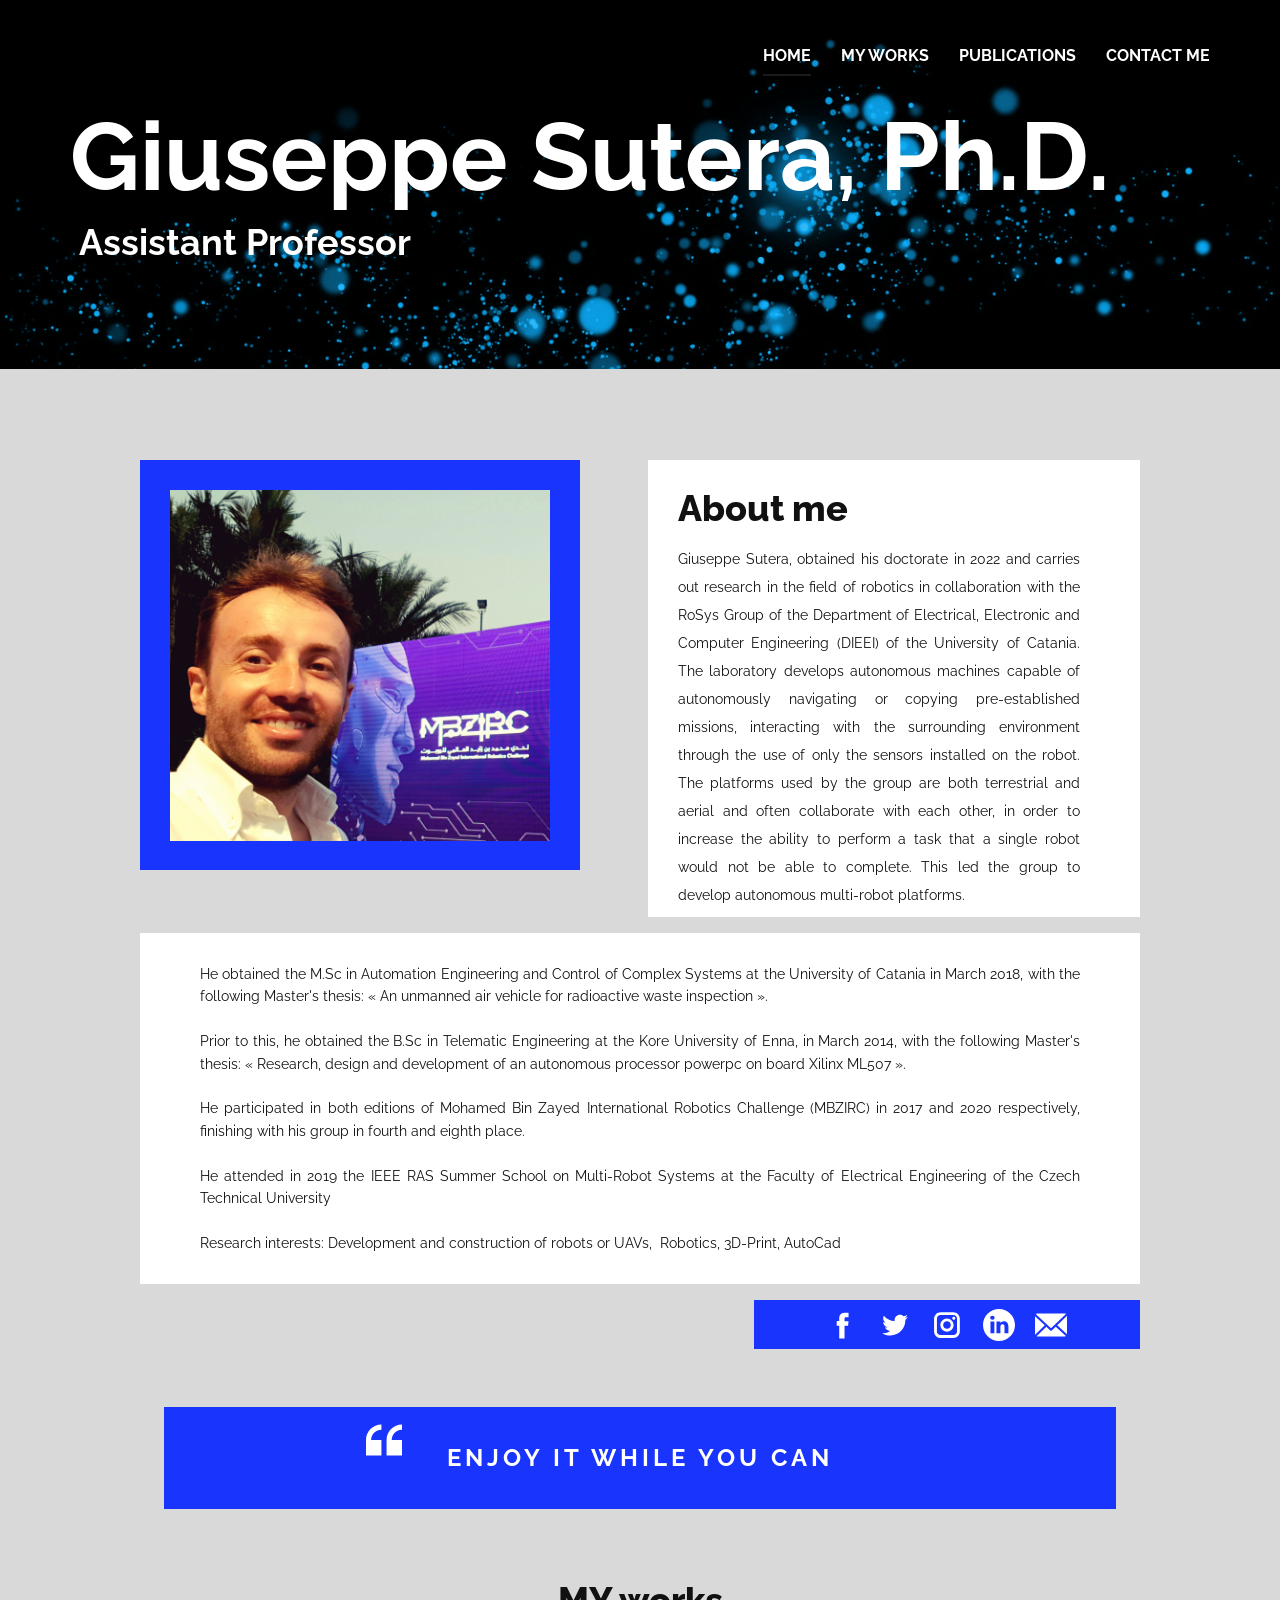
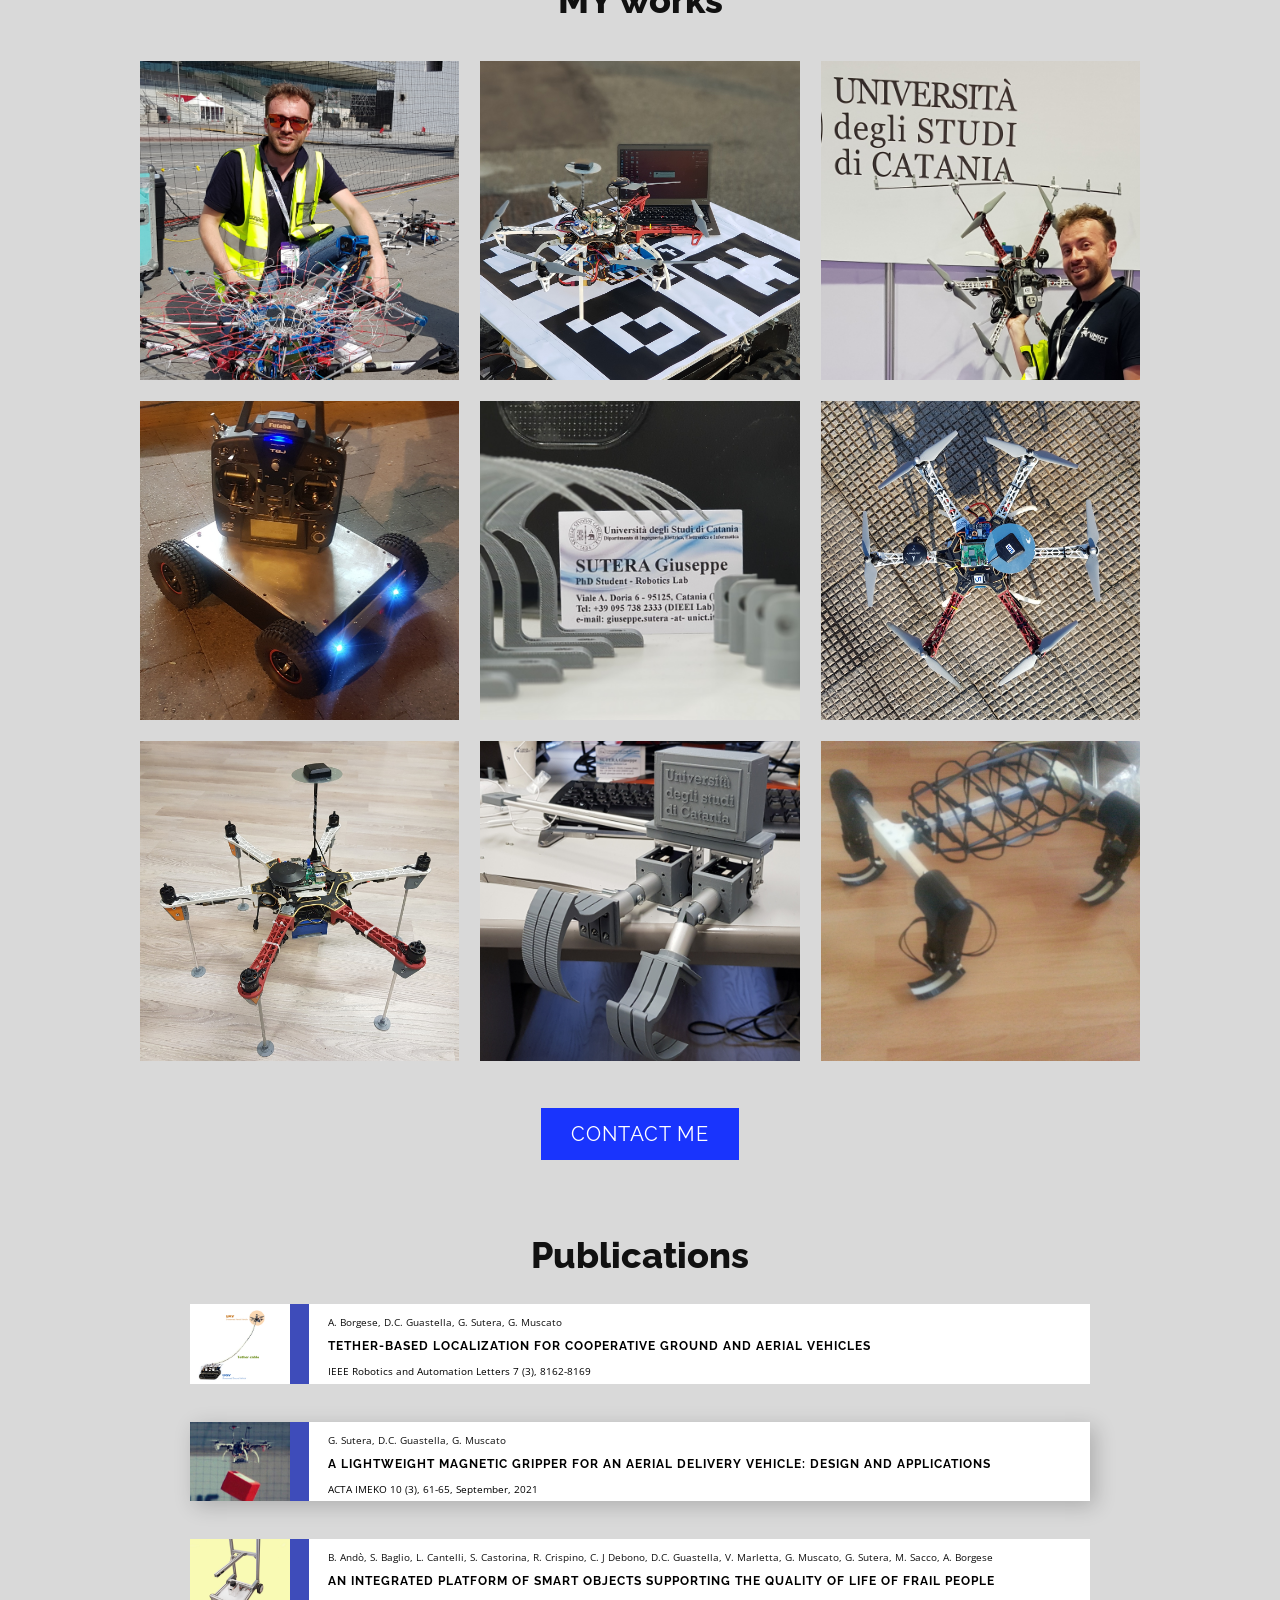
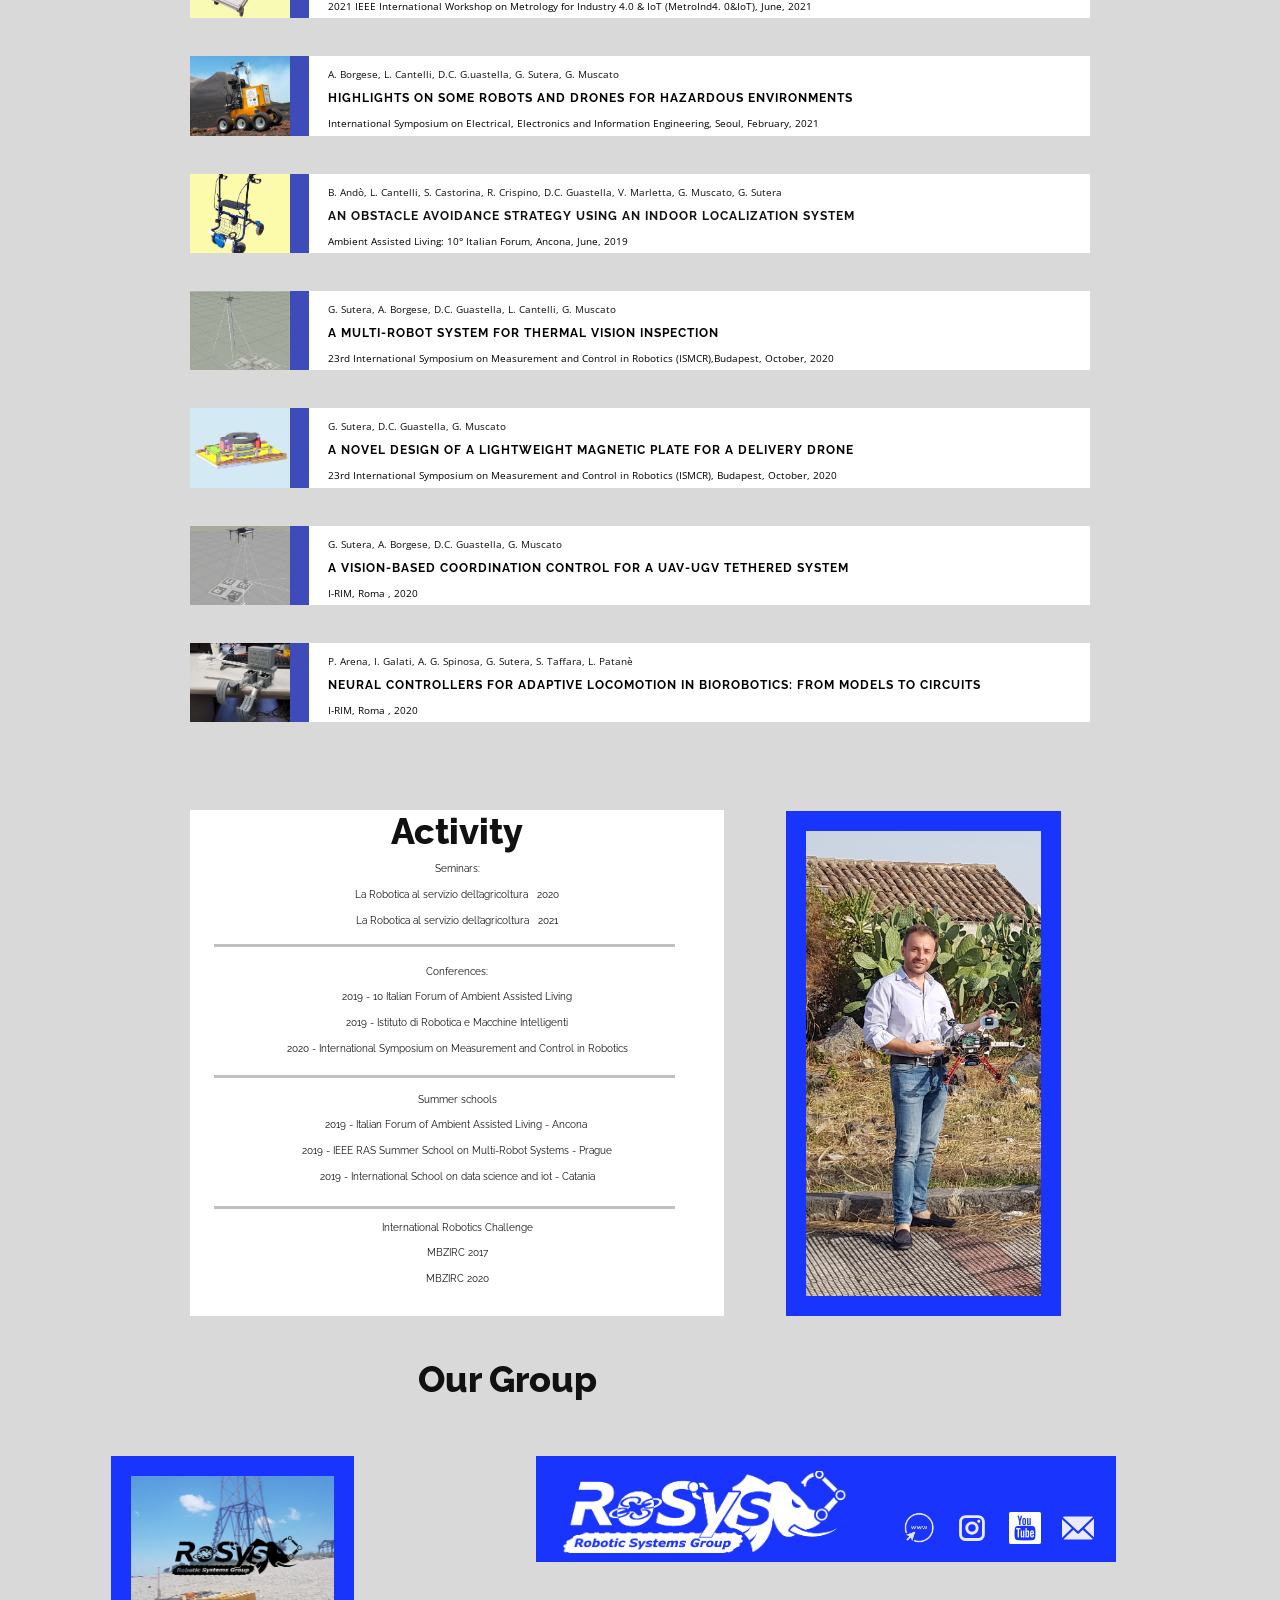
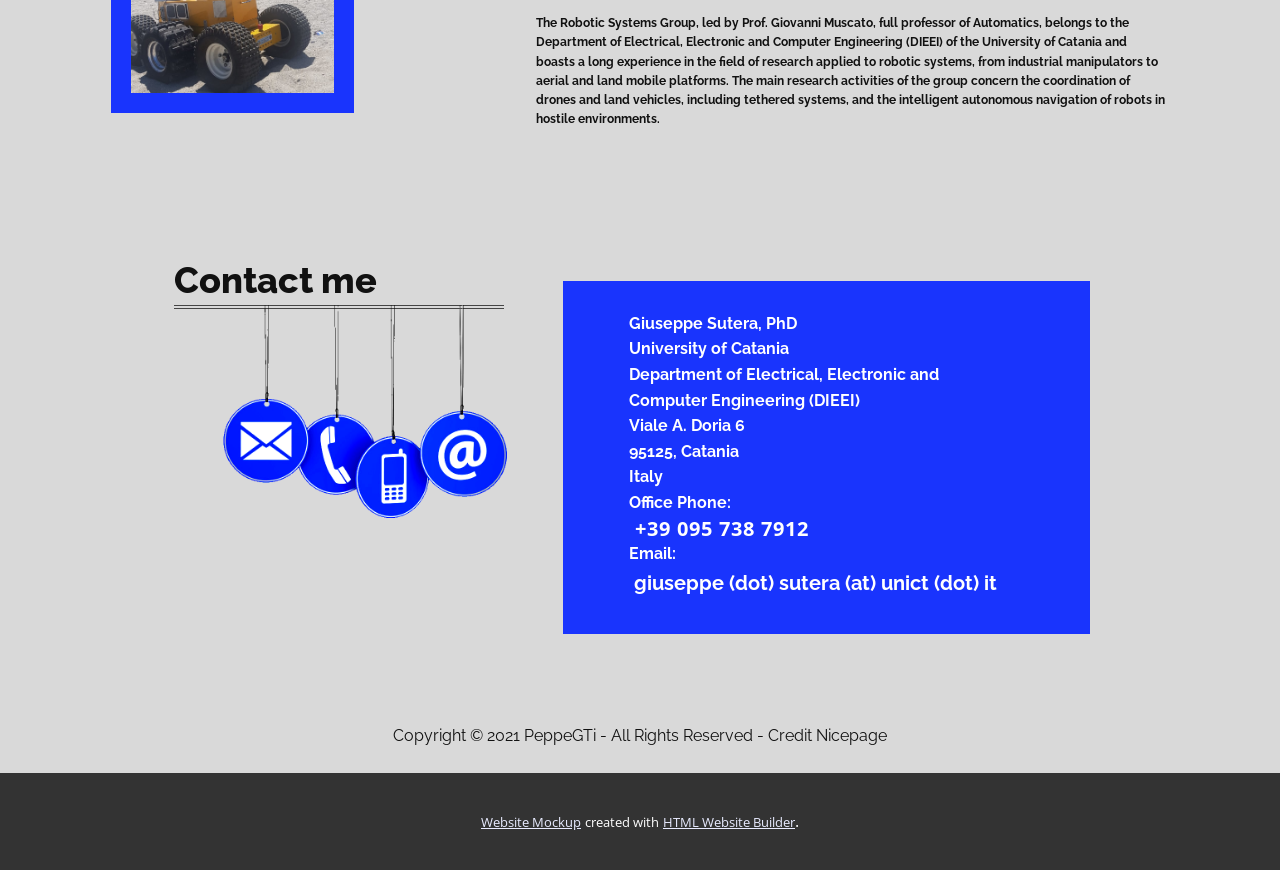
<file: Home.html>
<!DOCTYPE html>
<html style="font-size: 16px;" lang="en-IT">
  <head>
    <meta name="viewport" content="width=device-width, initial-scale=1.0">
    <meta charset="utf-8">
    <meta name="keywords" content="Portfolio, About Us, ​Build Great Products">
    <meta name="description" content="">
    <meta name="page_type" content="np-template-header-footer-from-plugin">
    <title>Peppegti</title>
    <link rel="stylesheet" href="nicepage.css" media="screen">
<link rel="stylesheet" href="Home.css" media="screen">
    <script class="u-script" type="text/javascript" src="jquery.js" defer=""></script>
    <script class="u-script" type="text/javascript" src="nicepage.js" defer=""></script>
    <meta name="generator" content="Nicepage 3.29.1, nicepage.com">
    <link rel="icon" href="images/favicon.ico">
    <link id="u-theme-google-font" rel="stylesheet" href="https://fonts.googleapis.com/css?family=Roboto:100,100i,300,300i,400,400i,500,500i,700,700i,900,900i|Open+Sans:300,300i,400,400i,600,600i,700,700i,800,800i">
    <link id="u-page-google-font" rel="stylesheet" href="https://fonts.googleapis.com/css?family=Raleway:100,100i,200,200i,300,300i,400,400i,500,500i,600,600i,700,700i,800,800i,900,900i|Open+Sans:300,300i,400,400i,600,600i,700,700i,800,800i">
    
    
    
    
    
    
    
    
    
    <script type="application/ld+json">{
		"@context": "http://schema.org",
		"@type": "Organization",
		"name": "Giuseppe Sutera WebSite"
}</script>
    <meta name="theme-color" content="#1934fd">
    <meta property="og:title" content="Peppegti">
    <meta property="og:description" content="">
    <meta property="og:type" content="website">
  </head>
  <body class="u-body u-overlap"><header class="u-clearfix u-header u-header" id="sec-44a9"><div class="u-clearfix u-sheet u-sheet-1">
        <nav class="u-align-left u-menu u-menu-dropdown u-offcanvas u-menu-1" data-responsive-from="MD">
          <div class="menu-collapse u-custom-font u-font-raleway" style="font-size: 1rem; letter-spacing: 0px; text-transform: uppercase; font-weight: 700;">
            <a class="u-button-style u-custom-active-border-color u-custom-border u-custom-border-color u-custom-borders u-custom-hover-border-color u-custom-left-right-menu-spacing u-custom-padding-bottom u-custom-text-active-color u-custom-text-color u-custom-text-hover-color u-custom-top-bottom-menu-spacing u-nav-link u-text-white" href="#" style="padding: 6px 12px; font-size: calc(1em + 12px);">
              <svg class="u-svg-link" preserveAspectRatio="xMidYMin slice" viewBox="0 0 302 302" style=""><use xmlns:xlink="http://www.w3.org/1999/xlink" xlink:href="#svg-5c50"></use></svg>
              <svg xmlns="http://www.w3.org/2000/svg" xmlns:xlink="http://www.w3.org/1999/xlink" version="1.1" id="svg-5c50" x="0px" y="0px" viewBox="0 0 302 302" style="enable-background:new 0 0 302 302;" xml:space="preserve" class="u-svg-content"><g><rect y="36" width="302" height="30"></rect><rect y="236" width="302" height="30"></rect><rect y="136" width="302" height="30"></rect>
</g><g></g><g></g><g></g><g></g><g></g><g></g><g></g><g></g><g></g><g></g><g></g><g></g><g></g><g></g><g></g></svg>
            </a>
          </div>
          <div class="u-custom-menu u-nav-container">
            <ul class="u-custom-font u-font-raleway u-nav u-spacing-30 u-unstyled u-nav-1"><li class="u-nav-item"><a class="u-border-2 u-border-active-grey-90 u-border-hover-grey-50 u-border-no-left u-border-no-right u-border-no-top u-button-style u-nav-link u-text-active-white u-text-hover-white u-text-white" href="Home.html" style="padding: 10px 0px;">Home</a>
</li><li class="u-nav-item"><a class="u-border-2 u-border-active-grey-90 u-border-hover-grey-50 u-border-no-left u-border-no-right u-border-no-top u-button-style u-nav-link u-text-active-white u-text-hover-white u-text-white" href="Home.html#enjoy" data-page-id="98271749" style="padding: 10px 0px;">My works</a>
</li><li class="u-nav-item"><a class="u-border-2 u-border-active-grey-90 u-border-hover-grey-50 u-border-no-left u-border-no-right u-border-no-top u-button-style u-nav-link u-text-active-white u-text-hover-white u-text-white" href="Home.html#carousel_23a2" data-page-id="98271749" style="padding: 10px 0px;">Publications</a>
</li><li class="u-nav-item"><a class="u-border-2 u-border-active-grey-90 u-border-hover-grey-50 u-border-no-left u-border-no-right u-border-no-top u-button-style u-nav-link u-text-active-white u-text-hover-white u-text-white" href="Home.html#Contact_me" data-page-id="98271749" style="padding: 10px 0px;">Contact me</a>
</li></ul>
          </div>
          <div class="u-custom-menu u-nav-container-collapse">
            <div class="u-align-center u-black u-container-style u-inner-container-layout u-opacity u-opacity-95 u-sidenav">
              <div class="u-inner-container-layout u-sidenav-overflow">
                <div class="u-menu-close"></div>
                <ul class="u-align-center u-nav u-popupmenu-items u-unstyled u-nav-2"><li class="u-nav-item"><a class="u-button-style u-nav-link" href="Home.html" style="padding: 10px 0px;">Home</a>
</li><li class="u-nav-item"><a class="u-button-style u-nav-link" href="Home.html#enjoy" data-page-id="98271749" style="padding: 10px 0px;">My works</a>
</li><li class="u-nav-item"><a class="u-button-style u-nav-link" href="Home.html#carousel_23a2" data-page-id="98271749" style="padding: 10px 0px;">Publications</a>
</li><li class="u-nav-item"><a class="u-button-style u-nav-link" href="Home.html#Contact_me" data-page-id="98271749" style="padding: 10px 0px;">Contact me</a>
</li></ul>
              </div>
            </div>
            <div class="u-black u-menu-overlay u-opacity u-opacity-70"></div>
          </div>
        </nav>
      </div></header>
    <section class="u-align-center u-clearfix u-image u-section-1" id="carousel_30c3" data-image-width="1470" data-image-height="980">
      <div class="u-clearfix u-sheet u-valign-middle-lg u-valign-middle-md u-valign-middle-sm u-valign-middle-xl u-sheet-1">
        <h2 class="u-align-left u-custom-font u-font-raleway u-text u-text-body-alt-color u-text-default u-text-1">Giuseppe Sutera, Ph.D.</h2>
        <h2 class="u-align-left u-custom-font u-font-raleway u-text u-text-default u-text-white u-text-2"><span class="u-icon"></span>&nbsp;Assistant Professor  
        </h2>
      </div>
    </section>
    <section class="u-align-right u-clearfix u-grey-15 u-section-2" id="carousel_7b2b">
      <div class="u-clearfix u-sheet u-valign-middle-sm u-valign-middle-xs u-sheet-1">
        <div class="u-align-center u-clearfix u-expanded-width-lg u-expanded-width-md u-expanded-width-sm u-expanded-width-xs u-gutter-16 u-layout-wrap u-layout-wrap-1">
          <div class="u-layout">
            <div class="u-layout-col">
              <div class="u-size-30">
                <div class="u-layout-row">
                  <div class="u-align-center-xs u-align-left-lg u-align-left-md u-align-left-sm u-align-left-xl u-container-style u-hidden-sm u-hidden-xs u-layout-cell u-size-30 u-layout-cell-1">
                    <div class="u-container-layout u-valign-top-md u-valign-top-sm u-valign-top-xs u-container-layout-1">
                      <div class="u-align-center u-container-style u-group u-hidden-xs u-palette-1-base u-shape-rectangle u-group-1">
                        <div class="u-container-layout u-valign-bottom-sm u-valign-bottom-xl u-valign-bottom-xs u-container-layout-2">
                          <img class="u-expanded-width-xl u-hidden-sm u-hidden-xs u-image u-image-default u-image-1" src="images/fotogoogle.jpg" alt="" data-image-width="1591" data-image-height="1592">
                        </div>
                      </div>
                    </div>
                  </div>
                  <div class="u-container-style u-layout-cell u-size-30 u-white u-layout-cell-2">
                    <div class="u-container-layout u-valign-bottom u-container-layout-3">
                      <h2 class="u-custom-font u-font-raleway u-text u-text-default u-text-1">About m​​e</h2>
                      <p class="u-align-justify u-custom-font u-font-raleway u-text u-text-2"> Giuseppe Sutera, obtained his doctorate in 2022 and carries out research in the field of robotics in collaboration with the RoSys Group of the Department of Electrical, Electronic and Computer Engineering (DIEEI) of the University of Catania. The laboratory develops autonomous machines capable of autonomously navigating or copying pre-established missions, interacting with the surrounding environment through the use of only the sensors installed on the robot. The platforms used by the group are both terrestrial and aerial and often collaborate with each other, in order to increase the ability to perform a task that a single robot would not be able to complete. This led the group to develop autonomous multi-robot platforms.</p>
                    </div>
                  </div>
                </div>
              </div>
              <div class="u-size-30">
                <div class="u-layout-row">
                  <div class="u-align-justify u-container-style u-layout-cell u-size-60 u-white u-layout-cell-3">
                    <div class="u-container-layout u-valign-top-lg u-valign-top-xl u-container-layout-4">
                      <p class="u-custom-font u-font-raleway u-text u-text-3"> He obtained the M.Sc in Automation Engineering and Control of Com​plex Systems at the University of Catania in March 2018, with the following Master's thesis: « An unmanned air vehicle for radioactive waste inspection ».<br>
                        <br>Prior to this, he obtained the B.Sc in Telematic Engineering at the Kore University of Enna, in March 2014, with the following Master's thesis: « Research, design and development of an autonomous processor powerpc on board Xilinx ML507 ».<br>
                        <br>He participated in both editions of Mohamed Bin Zayed International Robotics Challenge (MBZIRC) in 2017 and 2020 respectively, finishing with his group in fourth and eighth place.<br>
                        <br>He attended in 2019 the IEEE RAS Summer School on Multi-Robot Systems at the Faculty of Electrical Engineering of the Czech Technical University<br>
                        <br>Research interests: Development and construction of robots or UAVs,&nbsp; Robotics, 3D-Print, AutoCad
                      </p>
                    </div>
                  </div>
                </div>
              </div>
            </div>
          </div>
        </div>
        <div class="u-align-justify u-container-style u-expanded-width-xs u-group u-palette-1-base u-group-2">
          <div class="u-container-layout u-valign-middle-lg u-valign-middle-xl u-container-layout-5">
            <div class="u-align-center-md u-align-center-sm u-align-center-xs u-social-icons u-spacing-20 u-social-icons-1">
              <a class="u-social-url" title="facebook" target="_blank" href="https://www.facebook.com/ing.giuseppe.sutera/"><span class="u-icon u-social-facebook u-social-icon u-text-white"><svg class="u-svg-link" preserveAspectRatio="xMidYMin slice" viewBox="0 0 112 112" style=""><use xmlns:xlink="http://www.w3.org/1999/xlink" xlink:href="#svg-0e85"></use></svg><svg class="u-svg-content" viewBox="0 0 112 112" x="0" y="0" id="svg-0e85"><path fill="currentColor" d="M75.5,28.8H65.4c-1.5,0-4,0.9-4,4.3v9.4h13.9l-1.5,15.8H61.4v45.1H42.8V58.3h-8.8V42.4h8.8V32.2
c0-7.4,3.4-18.8,18.8-18.8h13.8v15.4H75.5z"></path></svg></span>
              </a>
              <a class="u-social-url" title="twitter" target="_blank" href="https://twitter.com/peppegti"><span class="u-icon u-social-icon u-social-twitter u-text-white"><svg class="u-svg-link" preserveAspectRatio="xMidYMin slice" viewBox="0 0 112 112" style=""><use xmlns:xlink="http://www.w3.org/1999/xlink" xlink:href="#svg-0d23"></use></svg><svg class="u-svg-content" viewBox="0 0 112 112" x="0" y="0" id="svg-0d23"><path fill="currentColor" d="M92.2,38.2c0,0.8,0,1.6,0,2.3c0,24.3-18.6,52.4-52.6,52.4c-10.6,0.1-20.2-2.9-28.5-8.2
	c1.4,0.2,2.9,0.2,4.4,0.2c8.7,0,16.7-2.9,23-7.9c-8.1-0.2-14.9-5.5-17.3-12.8c1.1,0.2,2.4,0.2,3.4,0.2c1.6,0,3.3-0.2,4.8-0.7
	c-8.4-1.6-14.9-9.2-14.9-18c0-0.2,0-0.2,0-0.2c2.5,1.4,5.4,2.2,8.4,2.3c-5-3.3-8.3-8.9-8.3-15.4c0-3.4,1-6.5,2.5-9.2
	c9.1,11.1,22.7,18.5,38,19.2c-0.2-1.4-0.4-2.8-0.4-4.3c0.1-10,8.3-18.2,18.5-18.2c5.4,0,10.1,2.2,13.5,5.7c4.3-0.8,8.1-2.3,11.7-4.5
	c-1.4,4.3-4.3,7.9-8.1,10.1c3.7-0.4,7.3-1.4,10.6-2.9C98.9,32.3,95.7,35.5,92.2,38.2z"></path></svg></span>
              </a>
              <a class="u-social-url" title="instagram" target="_blank" href="https://www.instagram.com/ingsuteragiuseppe"><span class="u-icon u-social-icon u-social-instagram u-text-white"><svg class="u-svg-link" preserveAspectRatio="xMidYMin slice" viewBox="0 0 112 112" style=""><use xmlns:xlink="http://www.w3.org/1999/xlink" xlink:href="#svg-91bb"></use></svg><svg class="u-svg-content" viewBox="0 0 112 112" x="0" y="0" id="svg-91bb"><path fill="currentColor" d="M55.9,32.9c-12.8,0-23.2,10.4-23.2,23.2s10.4,23.2,23.2,23.2s23.2-10.4,23.2-23.2S68.7,32.9,55.9,32.9z
	 M55.9,69.4c-7.4,0-13.3-6-13.3-13.3c-0.1-7.4,6-13.3,13.3-13.3s13.3,6,13.3,13.3C69.3,63.5,63.3,69.4,55.9,69.4z"></path><path fill="#FFFFFF" d="M79.7,26.8c-3,0-5.4,2.5-5.4,5.4s2.5,5.4,5.4,5.4c3,0,5.4-2.5,5.4-5.4S82.7,26.8,79.7,26.8z"></path><path fill="currentColor" d="M78.2,11H33.5C21,11,10.8,21.3,10.8,33.7v44.7c0,12.6,10.2,22.8,22.7,22.8h44.7c12.6,0,22.7-10.2,22.7-22.7
	V33.7C100.8,21.1,90.6,11,78.2,11z M91,78.4c0,7.1-5.8,12.8-12.8,12.8H33.5c-7.1,0-12.8-5.8-12.8-12.8V33.7
	c0-7.1,5.8-12.8,12.8-12.8h44.7c7.1,0,12.8,5.8,12.8,12.8V78.4z"></path></svg></span>
              </a>
              <a class="u-social-url" target="_blank" title="LinkedIn" href="https://it.linkedin.com/in/giuseppesutera"><span class="u-icon u-social-icon u-social-linkedin u-text-white u-icon-4"><svg class="u-svg-link" preserveAspectRatio="xMidYMin slice" viewBox="0 0 512 512" style=""><use xmlns:xlink="http://www.w3.org/1999/xlink" xlink:href="#svg-b41d"></use></svg><svg class="u-svg-content" viewBox="0 0 512 512" id="svg-b41d"><path d="m256 0c-141.363281 0-256 114.636719-256 256s114.636719 256 256 256 256-114.636719 256-256-114.636719-256-256-256zm-74.390625 387h-62.347656v-187.574219h62.347656zm-31.171875-213.1875h-.40625c-20.921875 0-34.453125-14.402344-34.453125-32.402344 0-18.40625 13.945313-32.410156 35.273437-32.410156 21.328126 0 34.453126 14.003906 34.859376 32.410156 0 18-13.53125 32.402344-35.273438 32.402344zm255.984375 213.1875h-62.339844v-100.347656c0-25.21875-9.027343-42.417969-31.585937-42.417969-17.222656 0-27.480469 11.601563-31.988282 22.800781-1.648437 4.007813-2.050781 9.609375-2.050781 15.214844v104.75h-62.34375s.816407-169.976562 0-187.574219h62.34375v26.558594c8.285157-12.78125 23.109375-30.960937 56.1875-30.960937 41.019531 0 71.777344 26.808593 71.777344 84.421874zm0 0"></path></svg></span>
              </a>
              <a class="u-social-url" target="_blank" title="Email" href="mailto:giuseppe.sutera@unict.it?subject=WebSite"><span class="u-icon u-social-email u-social-icon u-text-white u-icon-5"><svg class="u-svg-link" preserveAspectRatio="xMidYMin slice" viewBox="0 0 230.17 230.17" style=""><use xmlns:xlink="http://www.w3.org/1999/xlink" xlink:href="#svg-1bf2"></use></svg><svg class="u-svg-content" viewBox="0 0 230.17 230.17" x="0px" y="0px" id="svg-1bf2" style="enable-background:new 0 0 230.17 230.17;"><g><path d="M230,49.585c0-0.263,0.181-0.519,0.169-0.779l-70.24,67.68l70.156,65.518c0.041-0.468-0.085-0.94-0.085-1.418V49.585z"></path><path d="M149.207,126.901l-28.674,27.588c-1.451,1.396-3.325,2.096-5.2,2.096c-1.836,0-3.672-0.67-5.113-2.013l-28.596-26.647   L11.01,195.989c1.717,0.617,3.56,1.096,5.49,1.096h197.667c2.866,0,5.554-0.873,7.891-2.175L149.207,126.901z"></path><path d="M115.251,138.757L222.447,35.496c-2.427-1.443-5.252-2.411-8.28-2.411H16.5c-3.943,0-7.556,1.531-10.37,3.866   L115.251,138.757z"></path><path d="M0,52.1v128.484c0,1.475,0.339,2.897,0.707,4.256l69.738-67.156L0,52.1z"></path>
</g></svg></span>
              </a>
            </div>
          </div>
        </div>
      </div>
    </section>
    <section class="u-clearfix u-grey-15 u-section-3" id="enjoy">
      <div class="u-clearfix u-sheet u-valign-middle-lg u-valign-middle-md u-valign-middle-xl u-sheet-1">
        <div class="u-container-style u-expanded-width-lg u-expanded-width-md u-expanded-width-sm u-expanded-width-xs u-group u-palette-1-base u-shape-rectangle u-group-1">
          <div class="u-container-layout u-container-layout-1">
            <h6 class="u-align-center u-custom-font u-font-raleway u-text u-text-1"> Enjoy it while you can</h6><span class="u-icon u-icon-circle u-text-white u-icon-1"><svg class="u-svg-link" preserveAspectRatio="xMidYMin slice" viewBox="0 0 409.294 409.294" style=""><use xmlns:xlink="http://www.w3.org/1999/xlink" xlink:href="#svg-2920"></use></svg><svg class="u-svg-content" viewBox="0 0 409.294 409.294" id="svg-2920"><path d="m0 204.647v175.412h175.412v-175.412h-116.941c0-64.48 52.461-116.941 116.941-116.941v-58.471c-96.728 0-175.412 78.684-175.412 175.412z"></path><path d="m409.294 87.706v-58.471c-96.728 0-175.412 78.684-175.412 175.412v175.412h175.412v-175.412h-116.941c0-64.48 52.461-116.941 116.941-116.941z"></path></svg></span>
          </div>
        </div>
      </div>
    </section>
    <section class="u-align-center u-clearfix u-grey-15 u-section-4" id="carousel_79ef">
      <div class="u-clearfix u-sheet u-valign-middle-md u-valign-middle-sm u-valign-middle-xs u-sheet-1">
        <h2 class="u-align-center u-custom-font u-font-raleway u-text u-text-default-lg u-text-default-md u-text-default-sm u-text-default-xl u-text-1">MY works</h2>
        <div class="u-align-center u-expanded-width-md u-expanded-width-sm u-gallery u-layout-grid u-lightbox u-show-text-on-hover u-gallery-1" id="carousel-24b5">
          <div class="u-gallery-inner u-gallery-inner-1" role="listbox">
            <div class="u-effect-fade u-effect-hover-zoom u-gallery-item u-gallery-item-1">
              <div class="u-back-slide" data-image-width="2000" data-image-height="1960">
                <img class="u-back-image u-expanded" src="images/grid1.jpg">
              </div>
              <div class="u-align-center-xs u-over-slide u-shading u-valign-bottom-xs u-over-slide-1">
                <h3 class="u-gallery-heading"></h3>
                <p class="u-gallery-text"></p>
              </div>
            </div>
            <div class="u-effect-fade u-effect-hover-zoom u-gallery-item u-gallery-item-2">
              <div class="u-back-slide" data-image-width="1200" data-image-height="1600">
                <img class="u-back-image u-expanded" src="images/grid2.jpg">
              </div>
              <div class="u-align-center-xs u-over-slide u-shading u-valign-bottom-xs u-over-slide-2">
                <h3 class="u-gallery-heading"></h3>
                <p class="u-gallery-text"></p>
              </div>
            </div>
            <div class="u-effect-fade u-effect-hover-zoom u-gallery-item u-gallery-item-3">
              <div class="u-back-slide" data-image-width="1500" data-image-height="1500">
                <img class="u-back-image u-expanded" src="images/grid3.jpg">
              </div>
              <div class="u-align-center-xs u-over-slide u-shading u-valign-bottom-xs u-over-slide-3">
                <h3 class="u-gallery-heading"></h3>
                <p class="u-gallery-text"></p>
              </div>
            </div>
            <div class="u-effect-fade u-effect-hover-zoom u-gallery-item u-gallery-item-4">
              <div class="u-back-slide" data-image-width="1200" data-image-height="1600">
                <img class="u-back-image u-expanded" src="images/grid4.jpg">
              </div>
              <div class="u-align-center-xs u-over-slide u-shading u-valign-bottom-xs u-over-slide-4">
                <h3 class="u-gallery-heading"></h3>
                <p class="u-gallery-text"></p>
              </div>
            </div>
            <div class="u-effect-fade u-effect-hover-zoom u-gallery-item u-gallery-item-5">
              <div class="u-back-slide" data-image-width="4032" data-image-height="1960">
                <img class="u-back-image u-expanded" src="images/grid5.jpg">
              </div>
              <div class="u-align-center-xs u-over-slide u-shading u-valign-bottom-xs u-over-slide-5">
                <h3 class="u-gallery-heading"></h3>
                <p class="u-gallery-text"></p>
              </div>
            </div>
            <div class="u-effect-fade u-effect-hover-zoom u-gallery-item u-gallery-item-6">
              <div class="u-back-slide" data-image-width="4032" data-image-height="3024">
                <img class="u-back-image u-expanded u-back-image-6" src="images/grid6.jpg">
              </div>
              <div class="u-align-center-xs u-over-slide u-shading u-valign-bottom-xs u-over-slide-6">
                <h3 class="u-gallery-heading"></h3>
                <p class="u-gallery-text"></p>
              </div>
            </div>
            <div class="u-effect-fade u-effect-hover-zoom u-gallery-item u-gallery-item-7">
              <div class="u-back-slide" data-image-width="4032" data-image-height="3024">
                <img class="u-back-image u-expanded u-back-image-7" src="images/grid7.jpg">
              </div>
              <div class="u-align-center-xs u-over-slide u-shading u-valign-bottom-xs u-over-slide-7">
                <h3 class="u-gallery-heading"></h3>
                <p class="u-gallery-text"></p>
              </div>
            </div>
            <div class="u-effect-fade u-effect-hover-zoom u-gallery-item u-gallery-item-8">
              <div class="u-back-slide" data-image-width="1600" data-image-height="1600">
                <img class="u-back-image u-expanded u-back-image-8" src="images/grid8.jpg">
              </div>
              <div class="u-align-center-xs u-over-slide u-shading u-valign-bottom-xs u-over-slide-8">
                <h3 class="u-gallery-heading"></h3>
                <p class="u-gallery-text"></p>
              </div>
            </div>
            <div class="u-effect-fade u-effect-hover-zoom u-gallery-item u-gallery-item-9">
              <div class="u-back-slide" data-image-width="1600" data-image-height="1600">
                <img class="u-back-image u-expanded u-back-image-9" src="images/grid9.jpg">
              </div>
              <div class="u-align-center-xs u-over-slide u-shading u-valign-bottom-xs u-over-slide-9">
                <h3 class="u-gallery-heading"></h3>
                <p class="u-gallery-text"></p>
              </div>
            </div>
          </div>
        </div>
        <a href="Home.html#Contact_me" data-page-id="98271749" class="u-active-palette-1-light-2 u-border-none u-btn u-button-style u-custom-font u-font-raleway u-hover-palette-1-light-2 u-palette-1-base u-text-active-white u-text-body-alt-color u-text-hover-white u-btn-1">Contact ME</a>
      </div>
    </section>
    <section class="u-align-left u-clearfix u-grey-15 u-hidden-md u-hidden-sm u-hidden-xs u-section-5" id="carousel_23a2">
      <div class="u-clearfix u-sheet u-sheet-1">
        <h2 class="u-align-center u-custom-font u-font-raleway u-text u-text-1">Publications</h2>
        <div class="u-align-center u-expanded-width-xs u-hidden-md u-hidden-sm u-hidden-xs u-list u-list-1">
          <div class="u-repeater u-repeater-1">
            <div class="u-align-left u-container-style u-custom-item u-list-item u-repeater-item u-white u-list-item-1">
              <div class="u-container-layout u-similar-container u-container-layout-1">
                <div class="u-expanded-height u-palette-1-dark-1 u-shape u-shape-rectangle u-shape-1"></div>
                <img class="u-align-left u-expanded-height u-hidden-md u-hidden-sm u-hidden-xs u-image u-image-default u-image-1" src="images/tether_ieee1.jpg" alt="" data-image-width="700" data-image-height="470">
                <p class="u-text u-text-2"> A. Borgese, D.C. Guastella, G. Sutera, G. Muscato</p>
                <h5 class="u-custom-font u-font-raleway u-text u-text-black u-text-3">
                  <a class="gsc_oci_title_link u-active-none u-border-none u-btn u-button-link u-button-style u-hover-none u-none u-text-black u-btn-1" href="https://i-rim.it/wp-content/uploads/2020/12/I-RIM_2020_paper_115.pdf"> Tether-Based Localization for Cooperative Ground and Aerial Vehicles</a>
                </h5>
                <p class="u-hidden-md u-hidden-sm u-hidden-xs u-text u-text-black u-text-4"> IEEE Robotics and Automation Letters 7 (3), 8162-8169<br>
                </p>
              </div>
            </div>
            <div class="u-align-left u-container-style u-custom-item u-list-item u-repeater-item u-white u-list-item-2">
              <div class="u-container-layout u-similar-container u-container-layout-2">
                <div class="u-expanded-height u-palette-1-dark-1 u-shape u-shape-rectangle u-shape-2"></div>
                <img class="u-align-left u-expanded-height u-hidden-md u-hidden-sm u-hidden-xs u-image u-image-default u-image-2" src="images/acta20211.jpg" alt="" data-image-width="550" data-image-height="550">
                <p class="u-text u-text-5"> G. Sutera, D.C. Guastella, G. Muscato<br>
                </p>
                <h5 class="u-custom-font u-font-raleway u-text u-text-black u-text-6">
                  <a href="https://scholar.google.com/citations?view_op=view_citation&amp;hl=it&amp;user=ZBhhWt0AAAAJ&amp;sortby=pubdate&amp;citation_for_view=ZBhhWt0AAAAJ:IjCSPb-OGe4C" class="gsc_a_at u-active-none u-border-none u-btn u-button-link u-button-style u-hover-none u-none u-text-black u-btn-2">A lightweight magnetic gripper for an aerial delivery vehicle: design and applications </a>
                </h5>
                <p class="u-hidden-md u-hidden-sm u-hidden-xs u-text u-text-black u-text-7"> ACTA IMEKO 10 (3), 61-65, September, 2021<br>
                </p>
              </div>
            </div>
            <div class="u-align-left u-container-style u-custom-item u-list-item u-repeater-item u-white u-list-item-3">
              <div class="u-container-layout u-similar-container u-container-layout-3">
                <div class="u-expanded-height u-palette-1-dark-1 u-shape u-shape-rectangle u-shape-3"></div>
                <img class="u-align-left u-expanded-height u-hidden-md u-hidden-sm u-hidden-xs u-image u-image-default u-image-3" src="images/walkeractive1.jpg" alt="" data-image-width="1600" data-image-height="1597">
                <p class="u-text u-text-8"> B. Andò, S. Baglio, L. Cantelli, S. Castorina, R. Crispino, C. J Debono, D.C. Guastella, V. Marletta, G. Muscato, G. Sutera, M. Sacco, A. Borgese</p>
                <h5 class="u-custom-font u-font-raleway u-text u-text-black u-text-9">
                  <a class="gsc_oci_title_link u-active-none u-border-none u-btn u-button-link u-button-style u-hover-none u-none u-text-black u-btn-3" href="https://ieeexplore.ieee.org/abstract/document/9488496/">An Integrated Platform of Smart Objects Supporting the Quality of Life of Frail People</a>
                </h5>
                <p class="u-hidden-md u-hidden-sm u-hidden-xs u-text u-text-black u-text-10"> 2021 IEEE International Workshop on Metrology for Industry 4.0 &amp; IoT (MetroInd4. 0&amp;IoT), June, 2021<br>
                </p>
              </div>
            </div>
            <div class="u-align-left u-container-style u-custom-item u-list-item u-repeater-item u-white u-list-item-4">
              <div class="u-container-layout u-similar-container u-container-layout-4">
                <div class="u-expanded-height u-palette-1-dark-1 u-shape u-shape-rectangle u-shape-4"></div>
                <img class="u-align-left u-expanded-height u-hidden-md u-hidden-sm u-hidden-xs u-image u-image-default u-image-4" src="images/GuastellaHighlights.JPG" alt="" data-image-width="540" data-image-height="472">
                <p class="u-text u-text-11"> A. Borgese, L. Cantelli, D.C. G.uastella, G. Sutera, G. Muscato</p>
                <h5 class="u-custom-font u-font-raleway u-text u-text-black u-text-12">
                  <a href="https://scholar.google.com/citations?view_op=view_citation&amp;hl=it&amp;user=ZBhhWt0AAAAJ&amp;sortby=pubdate&amp;citation_for_view=ZBhhWt0AAAAJ:qjMakFHDy7sC" class="gsc_a_at u-active-none u-border-none u-btn u-button-link u-button-style u-hover-none u-none u-text-black u-btn-4">Highlights on some Robots and Drones for Hazardous Environments</a>
                </h5>
                <p class="u-hidden-md u-hidden-sm u-hidden-xs u-text u-text-black u-text-13"> International Symposium on Electrical, Electronics and Information Engineering, Seoul, February, 2021<br>
                </p>
              </div>
            </div>
            <div class="u-align-left u-container-style u-custom-item u-list-item u-repeater-item u-white u-list-item-5">
              <div class="u-container-layout u-similar-container u-container-layout-5">
                <div class="u-expanded-height u-palette-1-dark-1 u-shape u-shape-rectangle u-shape-5"></div>
                <img class="u-align-left u-expanded-height u-hidden-md u-hidden-sm u-hidden-xs u-image u-image-default u-image-5" src="images/walkerpassive.jpg" alt="" data-image-width="1181" data-image-height="1181">
                <p class="u-text u-text-14"> B. Andò, L. Cantelli, S. Castorina, R. Crispino, D.C. Guastella, V. Marletta, G. Muscato, G. Sutera</p>
                <h5 class="u-custom-font u-font-raleway u-text u-text-black u-text-15">
                  <a class="gsc_oci_title_link u-active-none u-border-none u-btn u-button-link u-button-style u-hover-none u-none u-text-body-color u-btn-5" href="https://link.springer.com/chapter/10.1007/978-3-030-63107-9_15">An Obstacle Avoidance Strategy Using an Indoor Localization System</a>
                </h5>
                <p class="u-hidden-md u-hidden-sm u-hidden-xs u-text u-text-black u-text-16"> Ambient Assisted Living: 10° Italian Forum, Ancona, June, 2019<br>
                </p>
              </div>
            </div>
            <div class="u-align-left u-container-style u-custom-item u-list-item u-repeater-item u-white u-list-item-6">
              <div class="u-container-layout u-similar-container u-container-layout-6">
                <div class="u-expanded-height u-palette-1-dark-1 u-shape u-shape-rectangle u-shape-6"></div>
                <img class="u-align-left u-expanded-height u-hidden-md u-hidden-sm u-hidden-xs u-image u-image-default u-image-6" src="images/suter2-ISMCR_20201.jpg" alt="" data-image-width="716" data-image-height="659">
                <p class="u-text u-text-17"> G. Sutera, A. Borgese, D.C. Guastella, L. Cantelli, G. Muscato</p>
                <h5 class="u-custom-font u-font-raleway u-text u-text-black u-text-18">
                  <a href="https://scholar.google.com/citations?view_op=view_citation&amp;hl=it&amp;user=ZBhhWt0AAAAJ&amp;sortby=pubdate&amp;citation_for_view=ZBhhWt0AAAAJ:9yKSN-GCB0IC" class="gsc_a_at u-active-none u-border-none u-btn u-button-link u-button-style u-hover-none u-none u-text-black u-btn-6">A Multi-Robot System for Thermal Vision Inspection</a>
                </h5>
                <p class="u-hidden-md u-hidden-sm u-hidden-xs u-text u-text-black u-text-19"> 23rd International Symposium on Measurement and Control in Robotics (ISMCR),Budapest, October, 2020<br>
                </p>
              </div>
            </div>
            <div class="u-align-left u-container-style u-custom-item u-list-item u-repeater-item u-white u-list-item-7">
              <div class="u-container-layout u-similar-container u-container-layout-7">
                <div class="u-expanded-height u-palette-1-dark-1 u-shape u-shape-rectangle u-shape-7"></div>
                <img class="u-align-left u-expanded-height u-hidden-md u-hidden-sm u-hidden-xs u-image u-image-default u-image-7" src="images/Magnetplate22.JPG" alt="" data-image-width="453" data-image-height="416">
                <p class="u-text u-text-20"> G. Sutera, D.C. Guastella, G. Muscato</p>
                <h5 class="u-custom-font u-font-raleway u-text u-text-black u-text-21">
                  <a class="gsc_oci_title_link u-active-none u-border-none u-btn u-button-link u-button-style u-hover-none u-none u-text-black u-btn-7" href="https://ieeexplore.ieee.org/abstract/document/9263730/">A Novel Design of a Lightweight Magnetic Plate for a Delivery Drone</a>
                </h5>
                <p class="u-hidden-md u-hidden-sm u-hidden-xs u-text u-text-black u-text-22">23rd International Symposium on Measurement and Control in Robotics (ISMCR), Budapest, October, 2020<br>
                </p>
              </div>
            </div>
            <div class="u-align-left u-container-style u-custom-item u-list-item u-repeater-item u-white u-list-item-8">
              <div class="u-container-layout u-similar-container u-container-layout-8">
                <div class="u-expanded-height u-palette-1-dark-1 u-shape u-shape-rectangle u-shape-8"></div>
                <img class="u-align-left u-expanded-height u-hidden-md u-hidden-sm u-hidden-xs u-image u-image-default u-image-8" src="images/tether.JPG" alt="" data-image-width="647" data-image-height="583">
                <p class="u-text u-text-23"> G. Sutera, A. Borgese, D.C. Guastella, G. Muscato</p>
                <h5 class="u-custom-font u-font-raleway u-text u-text-black u-text-24">
                  <a class="gsc_oci_title_link u-active-none u-border-none u-btn u-button-link u-button-style u-hover-none u-none u-text-black u-btn-8" href="https://i-rim.it/wp-content/uploads/2020/12/I-RIM_2020_paper_143.pdf">A Vision-based Coordination Control for a UAV-UGV Tethered System</a>
                </h5>
                <p class="u-hidden-md u-hidden-sm u-hidden-xs u-text u-text-black u-text-25"> I-RIM, Roma , 2020<br>
                </p>
              </div>
            </div>
            <div class="u-align-left u-container-style u-custom-item u-list-item u-repeater-item u-white u-list-item-9">
              <div class="u-container-layout u-similar-container u-container-layout-9">
                <div class="u-expanded-height u-palette-1-dark-1 u-shape u-shape-rectangle u-shape-9"></div>
                <img class="u-align-left u-expanded-height u-hidden-md u-hidden-sm u-hidden-xs u-image u-image-default u-image-9" src="images/20191017_165530.jpg" alt="" data-image-width="1600" data-image-height="778">
                <p class="u-text u-text-26"> P. Arena, I. Galati, A. G. Spinosa, G. Sutera, S. Taffara, L. Patanè</p>
                <h5 class="u-custom-font u-font-raleway u-text u-text-black u-text-27">
                  <a class="gsc_oci_title_link u-active-none u-border-none u-btn u-button-link u-button-style u-hover-none u-none u-text-black u-btn-9" href="https://i-rim.it/wp-content/uploads/2020/12/I-RIM_2020_paper_115.pdf">Neural controllers for adaptive locomotion in Biorobotics: from models to circuits</a>
                </h5>
                <p class="u-hidden-md u-hidden-sm u-hidden-xs u-text u-text-black u-text-28"> I-RIM, Roma , 2020<br>
                </p>
              </div>
            </div>
          </div>
        </div>
      </div>
    </section>
    <section class="u-align-center u-clearfix u-grey-15 u-section-6" id="Activity">
      <div class="u-clearfix u-sheet u-valign-middle-xl u-sheet-1">
        <div class="u-align-center u-container-style u-expanded-width-sm u-expanded-width-xs u-group u-white u-group-1">
          <div class="u-container-layout u-container-layout-1">
            <h4 class="u-custom-font u-font-raleway u-text u-text-1">Activity</h4>
            <p class="u-align-center-md u-align-center-sm u-align-center-xs u-custom-font u-font-raleway u-text u-text-2">
              <span style="font-size: 0.625rem; font-weight: 400;"> Seminars: <br>La Robotica al servizio dell’​agricoltura &nbsp; 2020 <br>La Robotica al servizio dell’agricoltura &nbsp; 2021 <br>
                <br>Conferences:<br> 2019 - 10 Italian Forum of Ambient Assisted Living <br>2019 - Istituto di Robotica e Macchine Intelligenti <br>2020 - International Symposium on Measurement and Control in Robotics <br>
                <br>Summer schools<br> 2019 - Italian Forum of Ambient Assisted Living​ - Ancona&nbsp;<br>2019 - IEEE RAS Summer School on Multi-Robot Systems​ - Prague<br>2019 - International School on data science and iot​ - Catania<br>
                <br>International Robotics Challenge<br> MBZIRC 2017 <br>MBZIRC 2020 <br>
              </span>
              <br>
            </p>
            <div class="u-border-3 u-border-grey-25 u-expanded-width-xs u-line u-line-horizontal u-line-1"></div>
            <div class="u-border-3 u-border-grey-25 u-expanded-width-xs u-line u-line-horizontal u-line-2"></div>
            <div class="u-border-3 u-border-grey-25 u-expanded-width-xs u-line u-line-horizontal u-line-3"></div>
            <a href="https://scholar.google.com/citations?user=ZBhhWt0AAAAJ&amp;hl=it" class="u-align-center-xs u-btn u-button-style u-hidden-lg u-hidden-xl u-hover-palette-1-dark-1 u-palette-1-base u-btn-1">Google Scholar</a>
          </div>
        </div>
        <img class="u-align-center-xs u-border-20 u-border-palette-1-base u-hidden-sm u-hidden-xs u-image u-image-default u-image-1" src="images/activity.jpg" alt="" data-image-width="738" data-image-height="1494">
      </div>
    </section>
    <section class="u-clearfix u-grey-15 u-valign-middle-md u-valign-top-xs u-section-7" id="carousel_23e0">
      <div class="u-clearfix u-expanded-width-xl u-gutter-100 u-layout-wrap u-layout-wrap-1">
        <div class="u-layout" style="">
          <div class="u-layout-row" style="">
            <div class="u-align-right u-container-style u-hidden-xs u-layout-cell u-size-18-lg u-size-18-md u-size-18-sm u-size-18-xs u-size-22-xl u-layout-cell-1">
              <div class="u-container-layout u-valign-top u-container-layout-1">
                <img class="u-border-20 u-border-palette-1-base u-hidden-sm u-hidden-xs u-image u-image-1" src="images/DSC063466_RoSys1.jpg" data-image-width="900" data-image-height="1600">
              </div>
            </div>
            <div class="u-align-justify-sm u-align-justify-xs u-align-left-lg u-align-left-md u-align-left-xl u-container-style u-layout-cell u-size-38-xl u-size-42-lg u-size-42-md u-size-42-sm u-size-42-xs u-layout-cell-2">
              <div class="u-container-layout u-container-layout-2">
                <div class="u-align-justify u-container-style u-expanded-width-lg u-expanded-width-md u-expanded-width-sm u-expanded-width-xs u-group u-palette-1-base u-group-1">
                  <div class="u-container-layout u-container-layout-3">
                    <img class="u-image u-image-default u-image-2" src="images/RoSys_white.png" alt="" data-image-width="2652" data-image-height="825">
                    <div class="u-align-right u-social-icons u-spacing-21 u-social-icons-1">
                      <a class="u-social-url" target="_blank" title="Rosys Group WebSite" href="https://rosysgroup.github.io/"><span class="u-file-icon u-icon u-social-custom u-social-icon u-text-palette-1-light-3 u-icon-1"><img src="images/www1.png" alt=""></span>
                      </a>
                      <a class="u-social-url" title="instagram" target="_blank" href="https://www.instagram.com/rosys_group/"><span class="u-icon u-social-icon u-social-instagram u-text-palette-1-light-3"><svg class="u-svg-link" preserveAspectRatio="xMidYMin slice" viewBox="0 0 112 112" style=""><use xmlns:xlink="http://www.w3.org/1999/xlink" xlink:href="#svg-1f64"></use></svg><svg class="u-svg-content" viewBox="0 0 112 112" x="0" y="0" id="svg-1f64"><path fill="currentColor" d="M55.9,32.9c-12.8,0-23.2,10.4-23.2,23.2s10.4,23.2,23.2,23.2s23.2-10.4,23.2-23.2S68.7,32.9,55.9,32.9z
	 M55.9,69.4c-7.4,0-13.3-6-13.3-13.3c-0.1-7.4,6-13.3,13.3-13.3s13.3,6,13.3,13.3C69.3,63.5,63.3,69.4,55.9,69.4z"></path><path fill="#FFFFFF" d="M79.7,26.8c-3,0-5.4,2.5-5.4,5.4s2.5,5.4,5.4,5.4c3,0,5.4-2.5,5.4-5.4S82.7,26.8,79.7,26.8z"></path><path fill="currentColor" d="M78.2,11H33.5C21,11,10.8,21.3,10.8,33.7v44.7c0,12.6,10.2,22.8,22.7,22.8h44.7c12.6,0,22.7-10.2,22.7-22.7
	V33.7C100.8,21.1,90.6,11,78.2,11z M91,78.4c0,7.1-5.8,12.8-12.8,12.8H33.5c-7.1,0-12.8-5.8-12.8-12.8V33.7
	c0-7.1,5.8-12.8,12.8-12.8h44.7c7.1,0,12.8,5.8,12.8,12.8V78.4z"></path></svg></span>
                      </a>
                      <a class="u-social-url" target="_blank" title="YouTube" href="https://www.youtube.com/channel/UCEuiNCAf0PnmSkXXhv5SsjA"><span class="u-file-icon u-icon u-social-custom u-social-icon u-text-palette-1-light-3 u-icon-3"><img src="images/youtube1.png" alt=""></span>
                      </a>
                      <a class="u-social-url" target="_blank" title="Email" href="mailto:giuseppe.sutera@unict.it?subject=WebSite"><span class="u-icon u-social-email u-social-icon u-text-palette-1-light-3 u-icon-4"><svg class="u-svg-link" preserveAspectRatio="xMidYMin slice" viewBox="0 0 230.17 230.17" style=""><use xmlns:xlink="http://www.w3.org/1999/xlink" xlink:href="#svg-b8f6"></use></svg><svg class="u-svg-content" viewBox="0 0 230.17 230.17" x="0px" y="0px" id="svg-b8f6" style="enable-background:new 0 0 230.17 230.17;"><g><path d="M230,49.585c0-0.263,0.181-0.519,0.169-0.779l-70.24,67.68l70.156,65.518c0.041-0.468-0.085-0.94-0.085-1.418V49.585z"></path><path d="M149.207,126.901l-28.674,27.588c-1.451,1.396-3.325,2.096-5.2,2.096c-1.836,0-3.672-0.67-5.113-2.013l-28.596-26.647   L11.01,195.989c1.717,0.617,3.56,1.096,5.49,1.096h197.667c2.866,0,5.554-0.873,7.891-2.175L149.207,126.901z"></path><path d="M115.251,138.757L222.447,35.496c-2.427-1.443-5.252-2.411-8.28-2.411H16.5c-3.943,0-7.556,1.531-10.37,3.866   L115.251,138.757z"></path><path d="M0,52.1v128.484c0,1.475,0.339,2.897,0.707,4.256l69.738-67.156L0,52.1z"></path>
</g></svg></span>
                      </a>
                    </div>
                  </div>
                </div>
                <p class="u-custom-font u-font-raleway u-text u-text-1"> The Robotic Systems Group, led by Prof. Giovanni Muscato, full professor of Automatics, belongs to the Department of Electrical, Electronic and Computer Engineering (DIEEI) of the University of Catania and boasts a long experience in the field of research applied to robotic systems, from industrial manipulators to aerial and land mobile platforms. The main research activities of the group concern the coordination of drones and land vehicles, including tethered systems, and the intelligent autonomous navigation of robots in hostile environments.</p>
              </div>
            </div>
          </div>
        </div>
      </div>
      <h4 class="u-align-center-lg u-align-center-md u-align-center-sm u-align-center-xs u-custom-font u-font-raleway u-text u-text-2">Our Group</h4>
    </section>
    <section class="u-align-left u-clearfix u-grey-15 u-section-8" id="Contact_me">
      <div class="u-clearfix u-sheet u-valign-middle-lg u-valign-middle-md u-sheet-1">
        <h2 class="u-align-center-sm u-align-center-xs u-align-left-lg u-align-left-md u-align-left-xl u-custom-font u-font-raleway u-text u-text-1">Contact me</h2>
        <div class="u-clearfix u-expanded-width-md u-expanded-width-sm u-expanded-width-xs u-layout-wrap u-layout-wrap-1">
          <div class="u-layout" style="">
            <div class="u-layout-row" style="">
              <div class="u-container-style u-hidden-sm u-hidden-xs u-layout-cell u-size-29 u-layout-cell-1">
                <div class="u-container-layout u-container-layout-1">
                  <div class="u-border-4 u-border-grey-dark-1 u-hidden-sm u-hidden-xs u-line u-line-horizontal u-line-1"></div>
                  <img class="u-hidden-sm u-hidden-xs u-image u-image-default u-image-1" src="images/contact-information.png" alt="" data-image-width="800" data-image-height="584">
                </div>
              </div>
              <div class="u-container-style u-layout-cell u-palette-1-base u-size-31 u-layout-cell-2">
                <div class="u-container-layout u-container-layout-2">
                  <p class="u-custom-font u-font-raleway u-text u-text-2">Giuseppe Sutera, PhD<br>University of Catania<br> Department of Electrical, Electronic and Computer Engineering (DIEEI)<br> V<b>iale A. Doria 6&nbsp;</b>
                    <br><b>95125, Catania&nbsp;</b>
                    <br><b>Italy</b>
                    <br>Office Phone:<br>
                    <br>Email: <b>&nbsp;</b>
                  </p>
                  <a href="tel:+39 095 738 2333" class="u-active-none u-align-left u-btn u-button-style u-hover-none u-none u-text-hover-palette-1-light-2 u-btn-1"> &nbsp;<b>+39 095 738 7912</b>
                    <br>
                  </a>
                  <a href="mailto:giuseppe.sutera@unict.it?subject=From%20WebSite" class="u-border-1 u-border-active-palette-2-base u-border-hover-palette-1-base u-btn u-button-style u-custom-font u-font-raleway u-none u-text-white u-btn-2"><span class="u-icon u-icon-1"></span> &nbsp;giuseppe (dot) sutera (at) unict (dot) it
                  </a>
                </div>
              </div>
            </div>
          </div>
        </div>
      </div>
    </section>
    
    
    <footer class="u-align-center u-clearfix u-footer u-grey-15 u-footer" id="sec-a032"><div class="u-align-left u-clearfix u-sheet u-valign-middle u-sheet-1">
        <p class="u-align-center u-custom-font u-font-raleway u-text u-text-default u-text-1"> Copyright © 2021 PeppeGTi - All Rights Reserved - Credit Nicepage</p>
      </div></footer>
    <section class="u-backlink u-clearfix u-grey-80">
      <a class="u-link" href="https://nicepage.com/website-mockup" target="_blank">
        <span>Website Mockup</span>
      </a>
      <p class="u-text">
        <span>created with</span>
      </p>
      <a class="u-link" href="https://nicepage.com/html-website-builder" target="_blank">
        <span>HTML Website Builder</span>
      </a>. 
    </section>
  </body>
</html>
</file>
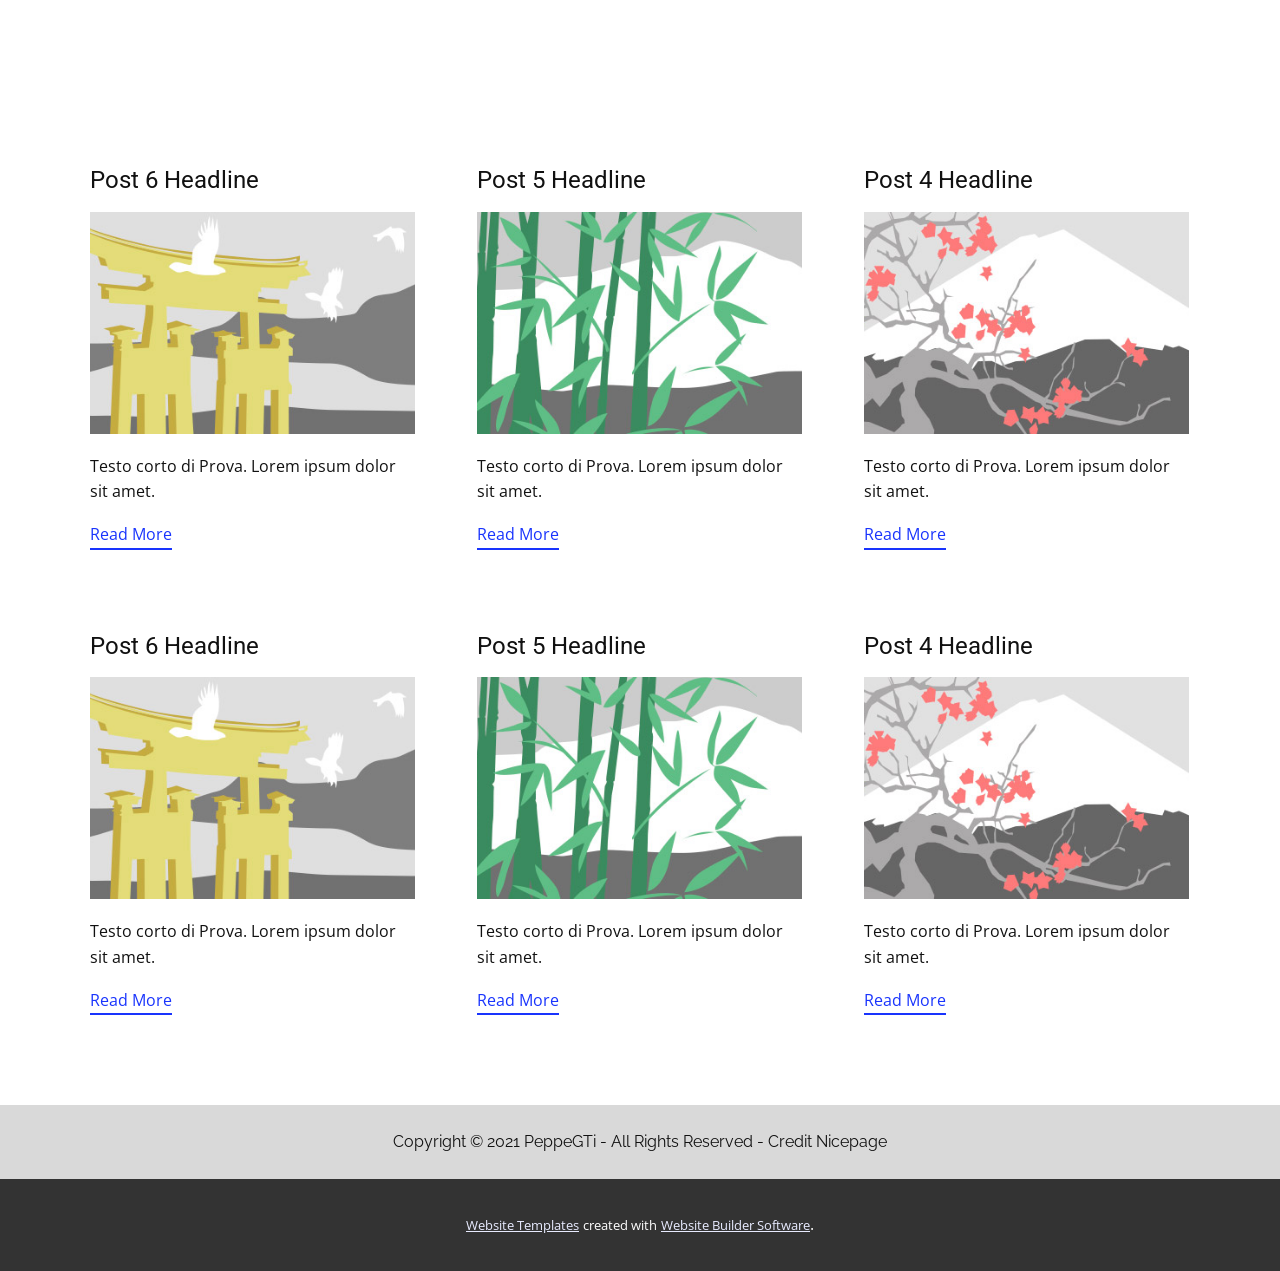
<file: blog/blog.html>
<html style="font-size: 16px;" lang="en-IT"><head>
    <meta name="viewport" content="width=device-width, initial-scale=1.0">
    <meta charset="utf-8">
    <meta name="keywords" content="">
    <meta name="description" content="">
    <meta name="page_type" content="np-template-header-footer-from-plugin">
    <title>Blog Template</title>
    <link rel="stylesheet" href="../nicepage.css" media="screen">
<link rel="stylesheet" href="../Blog-Template.css" media="screen">
    <script class="u-script" type="text/javascript" src="../jquery.js" defer=""></script>
    <script class="u-script" type="text/javascript" src="../nicepage.js" defer=""></script>
    <meta name="generator" content="Nicepage 3.29.1, nicepage.com">
    <link rel="icon" href="../images/favicon.ico">
    <link id="u-theme-google-font" rel="stylesheet" href="https://fonts.googleapis.com/css?family=Roboto:100,100i,300,300i,400,400i,500,500i,700,700i,900,900i|Open+Sans:300,300i,400,400i,600,600i,700,700i,800,800i">
    <link id="u-page-google-font" rel="stylesheet" href="https://fonts.googleapis.com/css?family=Raleway:100,100i,200,200i,300,300i,400,400i,500,500i,600,600i,700,700i,800,800i,900,900i">
    
    
    <script type="application/ld+json">{
		"@context": "http://schema.org",
		"@type": "Organization",
		"name": "Giuseppe Sutera WebSite"
}</script>
    <meta name="theme-color" content="#1934fd">
  </head>
  <body class="u-body"><header class="u-clearfix u-header u-header" id="sec-44a9"><div class="u-clearfix u-sheet u-sheet-1">
        <nav class="u-align-left u-menu u-menu-dropdown u-offcanvas u-menu-1" data-responsive-from="MD">
          <div class="menu-collapse u-custom-font u-font-raleway" style="font-size: 1rem; letter-spacing: 0px; text-transform: uppercase; font-weight: 700;">
            <a class="u-button-style u-custom-active-border-color u-custom-border u-custom-border-color u-custom-borders u-custom-hover-border-color u-custom-left-right-menu-spacing u-custom-padding-bottom u-custom-text-active-color u-custom-text-color u-custom-text-hover-color u-custom-top-bottom-menu-spacing u-nav-link u-text-white" href="#" style="padding: 6px 12px; font-size: calc(1em + 12px);">
              <svg class="u-svg-link" preserveAspectRatio="xMidYMin slice" viewBox="0 0 302 302" style=""><use xmlns:xlink="http://www.w3.org/1999/xlink" xlink:href="#svg-5c50"></use></svg>
              <svg xmlns="http://www.w3.org/2000/svg" xmlns:xlink="http://www.w3.org/1999/xlink" version="1.1" id="svg-5c50" x="0px" y="0px" viewBox="0 0 302 302" style="enable-background:new 0 0 302 302;" xml:space="preserve" class="u-svg-content"><g><rect y="36" width="302" height="30"></rect><rect y="236" width="302" height="30"></rect><rect y="136" width="302" height="30"></rect>
</g><g></g><g></g><g></g><g></g><g></g><g></g><g></g><g></g><g></g><g></g><g></g><g></g><g></g><g></g><g></g></svg>
            </a>
          </div>
          <div class="u-custom-menu u-nav-container">
            <ul class="u-custom-font u-font-raleway u-nav u-spacing-30 u-unstyled u-nav-1"><li class="u-nav-item"><a class="u-border-2 u-border-active-grey-90 u-border-hover-grey-50 u-border-no-left u-border-no-right u-border-no-top u-button-style u-nav-link u-text-active-white u-text-hover-white u-text-white" href="../Home.html" style="padding: 10px 0px;">Home</a>
</li><li class="u-nav-item"><a class="u-border-2 u-border-active-grey-90 u-border-hover-grey-50 u-border-no-left u-border-no-right u-border-no-top u-button-style u-nav-link u-text-active-white u-text-hover-white u-text-white" href="../Home.html#enjoy" data-page-id="98271749" style="padding: 10px 0px;">My works</a>
</li><li class="u-nav-item"><a class="u-border-2 u-border-active-grey-90 u-border-hover-grey-50 u-border-no-left u-border-no-right u-border-no-top u-button-style u-nav-link u-text-active-white u-text-hover-white u-text-white" href="../Home.html#carousel_23a2" data-page-id="98271749" style="padding: 10px 0px;">Publications</a>
</li><li class="u-nav-item"><a class="u-border-2 u-border-active-grey-90 u-border-hover-grey-50 u-border-no-left u-border-no-right u-border-no-top u-button-style u-nav-link u-text-active-white u-text-hover-white u-text-white" href="../Home.html#Contact_me" data-page-id="98271749" style="padding: 10px 0px;">Contact me</a>
</li></ul>
          </div>
          <div class="u-custom-menu u-nav-container-collapse">
            <div class="u-align-center u-black u-container-style u-inner-container-layout u-opacity u-opacity-95 u-sidenav">
              <div class="u-inner-container-layout u-sidenav-overflow">
                <div class="u-menu-close"></div>
                <ul class="u-align-center u-nav u-popupmenu-items u-unstyled u-nav-2"><li class="u-nav-item"><a class="u-button-style u-nav-link" href="../Home.html" style="padding: 10px 0px;">Home</a>
</li><li class="u-nav-item"><a class="u-button-style u-nav-link" href="../Home.html#enjoy" data-page-id="98271749" style="padding: 10px 0px;">My works</a>
</li><li class="u-nav-item"><a class="u-button-style u-nav-link" href="../Home.html#carousel_23a2" data-page-id="98271749" style="padding: 10px 0px;">Publications</a>
</li><li class="u-nav-item"><a class="u-button-style u-nav-link" href="../Home.html#Contact_me" data-page-id="98271749" style="padding: 10px 0px;">Contact me</a>
</li></ul>
              </div>
            </div>
            <div class="u-black u-menu-overlay u-opacity u-opacity-70"></div>
          </div>
        </nav>
      </div></header>
    <section class="u-clearfix u-section-1" id="sec-e5f6">
      <div class="u-clearfix u-sheet u-valign-middle u-sheet-1"><!--blog--><!--blog_options_json--><!--{"type":"Recent","source":"","tags":"","count":""}--><!--/blog_options_json-->
        <div class="u-blog u-expanded-width u-repeater u-repeater-1"><!--blog_post-->
          <div class="u-blog-post u-container-style u-repeater-item u-white u-repeater-item-1">
            <div class="u-container-layout u-similar-container u-valign-top u-container-layout-1"><!--blog_post_header-->
              <h4 class="u-blog-control u-text u-text-1">
                <a class="u-post-header-link" href="../blog/post-5.html"><!--blog_post_header_content-->Post 6 Headline<!--/blog_post_header_content--></a>
              </h4><!--/blog_post_header--><!--blog_post_image-->
              <a class="u-post-header-link" href="../blog/post-5.html"><img alt="" class="u-blog-control u-expanded-width u-image u-image-default u-image-1" src="[data-uri]"></a><!--/blog_post_image--><!--blog_post_content-->
              <div class="u-blog-control u-post-content u-text u-text-2 fr-view">Testo corto di Prova. Lorem ipsum dolor sit amet.</div><!--/blog_post_content--><!--blog_post_readmore-->
              <a href="../blog/post-5.html" class="u-blog-control u-border-2 u-border-palette-1-base u-btn u-btn-rectangle u-button-style u-none u-btn-1"><!--blog_post_readmore_content--><!--options_json--><!--{"content":"Read More"}--><!--/options_json-->Read More<!--/blog_post_readmore_content--></a><!--/blog_post_readmore-->
            </div>
          </div><div class="u-blog-post u-container-style u-repeater-item u-video-cover u-white">
            <div class="u-container-layout u-similar-container u-valign-top u-container-layout-2"><!--blog_post_header-->
              <h4 class="u-blog-control u-text u-text-3">
                <a class="u-post-header-link" href="../blog/post-4.html"><!--blog_post_header_content-->Post 5 Headline<!--/blog_post_header_content--></a>
              </h4><!--/blog_post_header--><!--blog_post_image-->
              <a class="u-post-header-link" href="../blog/post-4.html"><img alt="" class="u-blog-control u-expanded-width u-image u-image-default u-image-2" src="[data-uri]"></a><!--/blog_post_image--><!--blog_post_content-->
              <div class="u-blog-control u-post-content u-text u-text-4 fr-view">Testo corto di Prova. Lorem ipsum dolor sit amet.</div><!--/blog_post_content--><!--blog_post_readmore-->
              <a href="../blog/post-4.html" class="u-blog-control u-border-2 u-border-palette-1-base u-btn u-btn-rectangle u-button-style u-none u-btn-2"><!--blog_post_readmore_content--><!--options_json--><!--{"content":"Read More"}--><!--/options_json-->Read More<!--/blog_post_readmore_content--></a><!--/blog_post_readmore-->
            </div>
          </div><div class="u-blog-post u-container-style u-repeater-item u-video-cover u-white">
            <div class="u-container-layout u-similar-container u-valign-top u-container-layout-3"><!--blog_post_header-->
              <h4 class="u-blog-control u-text u-text-5">
                <a class="u-post-header-link" href="../blog/post-3.html"><!--blog_post_header_content-->Post 4 Headline<!--/blog_post_header_content--></a>
              </h4><!--/blog_post_header--><!--blog_post_image-->
              <a class="u-post-header-link" href="../blog/post-3.html"><img alt="" class="u-blog-control u-expanded-width u-image u-image-default u-image-3" src="[data-uri]"></a><!--/blog_post_image--><!--blog_post_content-->
              <div class="u-blog-control u-post-content u-text u-text-6 fr-view">Testo corto di Prova. Lorem ipsum dolor sit amet.</div><!--/blog_post_content--><!--blog_post_readmore-->
              <a href="../blog/post-3.html" class="u-blog-control u-border-2 u-border-palette-1-base u-btn u-btn-rectangle u-button-style u-none u-btn-3"><!--blog_post_readmore_content--><!--options_json--><!--{"content":"Read More"}--><!--/options_json-->Read More<!--/blog_post_readmore_content--></a><!--/blog_post_readmore-->
            </div>
          </div><div class="u-blog-post u-container-style u-repeater-item u-white u-repeater-item-1">
            <div class="u-container-layout u-similar-container u-valign-top u-container-layout-1"><!--blog_post_header-->
              <h4 class="u-blog-control u-text u-text-1">
                <a class="u-post-header-link" href="../blog/post-2.html"><!--blog_post_header_content-->Post 6 Headline<!--/blog_post_header_content--></a>
              </h4><!--/blog_post_header--><!--blog_post_image-->
              <a class="u-post-header-link" href="../blog/post-2.html"><img alt="" class="u-blog-control u-expanded-width u-image u-image-default u-image-1" src="[data-uri]"></a><!--/blog_post_image--><!--blog_post_content-->
              <div class="u-blog-control u-post-content u-text u-text-2 fr-view">Testo corto di Prova. Lorem ipsum dolor sit amet.</div><!--/blog_post_content--><!--blog_post_readmore-->
              <a href="../blog/post-2.html" class="u-blog-control u-border-2 u-border-palette-1-base u-btn u-btn-rectangle u-button-style u-none u-btn-1"><!--blog_post_readmore_content--><!--options_json--><!--{"content":"Read More"}--><!--/options_json-->Read More<!--/blog_post_readmore_content--></a><!--/blog_post_readmore-->
            </div>
          </div><div class="u-blog-post u-container-style u-repeater-item u-video-cover u-white">
            <div class="u-container-layout u-similar-container u-valign-top u-container-layout-2"><!--blog_post_header-->
              <h4 class="u-blog-control u-text u-text-3">
                <a class="u-post-header-link" href="../blog/post-1.html"><!--blog_post_header_content-->Post 5 Headline<!--/blog_post_header_content--></a>
              </h4><!--/blog_post_header--><!--blog_post_image-->
              <a class="u-post-header-link" href="../blog/post-1.html"><img alt="" class="u-blog-control u-expanded-width u-image u-image-default u-image-2" src="[data-uri]"></a><!--/blog_post_image--><!--blog_post_content-->
              <div class="u-blog-control u-post-content u-text u-text-4 fr-view">Testo corto di Prova. Lorem ipsum dolor sit amet.</div><!--/blog_post_content--><!--blog_post_readmore-->
              <a href="../blog/post-1.html" class="u-blog-control u-border-2 u-border-palette-1-base u-btn u-btn-rectangle u-button-style u-none u-btn-2"><!--blog_post_readmore_content--><!--options_json--><!--{"content":"Read More"}--><!--/options_json-->Read More<!--/blog_post_readmore_content--></a><!--/blog_post_readmore-->
            </div>
          </div><div class="u-blog-post u-container-style u-repeater-item u-video-cover u-white">
            <div class="u-container-layout u-similar-container u-valign-top u-container-layout-3"><!--blog_post_header-->
              <h4 class="u-blog-control u-text u-text-5">
                <a class="u-post-header-link" href="../blog/post.html"><!--blog_post_header_content-->Post 4 Headline<!--/blog_post_header_content--></a>
              </h4><!--/blog_post_header--><!--blog_post_image-->
              <a class="u-post-header-link" href="../blog/post.html"><img alt="" class="u-blog-control u-expanded-width u-image u-image-default u-image-3" src="[data-uri]"></a><!--/blog_post_image--><!--blog_post_content-->
              <div class="u-blog-control u-post-content u-text u-text-6 fr-view">Testo corto di Prova. Lorem ipsum dolor sit amet.</div><!--/blog_post_content--><!--blog_post_readmore-->
              <a href="../blog/post.html" class="u-blog-control u-border-2 u-border-palette-1-base u-btn u-btn-rectangle u-button-style u-none u-btn-3"><!--blog_post_readmore_content--><!--options_json--><!--{"content":"Read More"}--><!--/options_json-->Read More<!--/blog_post_readmore_content--></a><!--/blog_post_readmore-->
            </div>
          </div><!--/blog_post--><!--blog_post-->
          <!--/blog_post--><!--blog_post-->
          <!--/blog_post-->
        </div><!--/blog-->
      </div>
    </section>
    
    
    <footer class="u-align-center u-clearfix u-footer u-grey-15 u-footer" id="sec-a032"><div class="u-align-left u-clearfix u-sheet u-valign-middle u-sheet-1">
        <p class="u-align-center u-custom-font u-font-raleway u-text u-text-default u-text-1"> Copyright © 2021 PeppeGTi - All Rights Reserved - Credit Nicepage</p>
      </div></footer>
    <section class="u-backlink u-clearfix u-grey-80">
      <a class="u-link" href="https://nicepage.com/website-templates" target="_blank">
        <span>Website Templates</span>
      </a>
      <p class="u-text">
        <span>created with</span>
      </p>
      <a class="u-link" href="" target="_blank">
        <span>Website Builder Software</span>
      </a>. 
    </section>
  
</body></html>
</file>
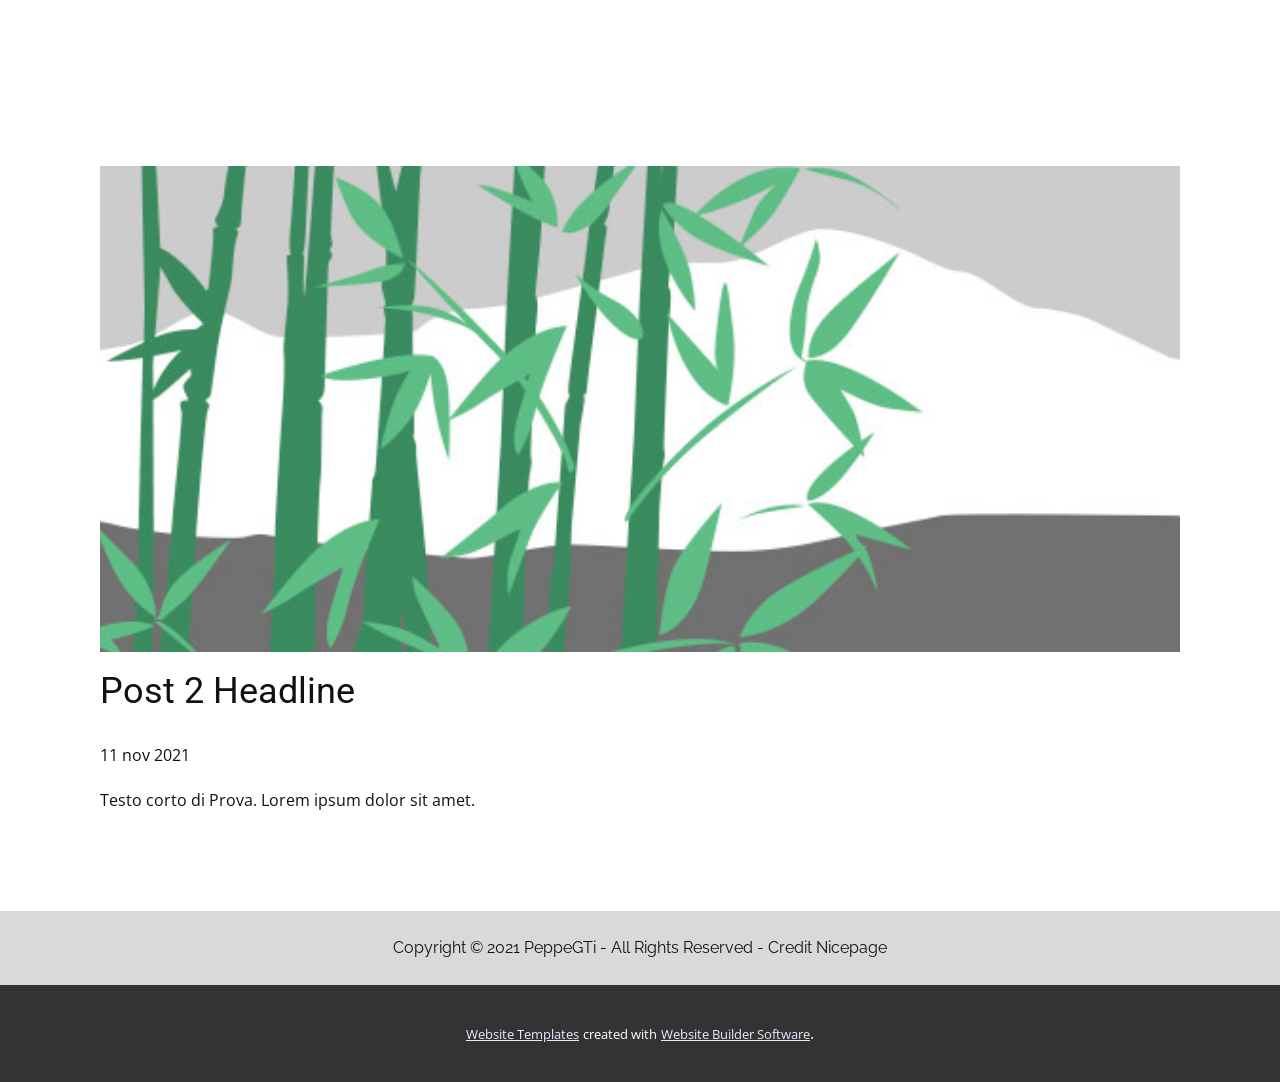
<file: blog/post-1.html>
<!doctype html>
<html style="font-size: 16px;" lang="en-IT"><head>
    <meta name="viewport" content="width=device-width, initial-scale=1.0">
    <meta charset="utf-8">
    <meta name="keywords" content="Post 1 Headline">
    <meta name="description" content="">
    <meta name="page_type" content="np-template-header-footer-from-plugin">
    <title>Post 2 Headline</title>
    <link rel="stylesheet" href="../nicepage.css" media="screen">
<link rel="stylesheet" href="../Post-Template.css" media="screen">
    <script class="u-script" type="text/javascript" src="../jquery.js" defer=""></script>
    <script class="u-script" type="text/javascript" src="../nicepage.js" defer=""></script>
    <meta name="generator" content="Nicepage 3.29.1, nicepage.com">
    <link rel="icon" href="../images/favicon.ico">
    <link id="u-theme-google-font" rel="stylesheet" href="https://fonts.googleapis.com/css?family=Roboto:100,100i,300,300i,400,400i,500,500i,700,700i,900,900i|Open+Sans:300,300i,400,400i,600,600i,700,700i,800,800i">
    <link id="u-page-google-font" rel="stylesheet" href="https://fonts.googleapis.com/css?family=Raleway:100,100i,200,200i,300,300i,400,400i,500,500i,600,600i,700,700i,800,800i,900,900i">
    
    
    <script type="application/ld+json">{
		"@context": "http://schema.org",
		"@type": "Organization",
		"name": "Giuseppe Sutera WebSite"
}</script>
    <meta name="theme-color" content="#1934fd">
  </head>
  <body class="u-body"><header class="u-clearfix u-header u-header" id="sec-44a9"><div class="u-clearfix u-sheet u-sheet-1">
        <nav class="u-align-left u-menu u-menu-dropdown u-offcanvas u-menu-1" data-responsive-from="MD">
          <div class="menu-collapse u-custom-font u-font-raleway" style="font-size: 1rem; letter-spacing: 0px; text-transform: uppercase; font-weight: 700;">
            <a class="u-button-style u-custom-active-border-color u-custom-border u-custom-border-color u-custom-borders u-custom-hover-border-color u-custom-left-right-menu-spacing u-custom-padding-bottom u-custom-text-active-color u-custom-text-color u-custom-text-hover-color u-custom-top-bottom-menu-spacing u-nav-link u-text-white" href="#" style="padding: 6px 12px; font-size: calc(1em + 12px);">
              <svg class="u-svg-link" preserveAspectRatio="xMidYMin slice" viewBox="0 0 302 302" style=""><use xmlns:xlink="http://www.w3.org/1999/xlink" xlink:href="#svg-5c50"></use></svg>
              <svg xmlns="http://www.w3.org/2000/svg" xmlns:xlink="http://www.w3.org/1999/xlink" version="1.1" id="svg-5c50" x="0px" y="0px" viewBox="0 0 302 302" style="enable-background:new 0 0 302 302;" xml:space="preserve" class="u-svg-content"><g><rect y="36" width="302" height="30"></rect><rect y="236" width="302" height="30"></rect><rect y="136" width="302" height="30"></rect>
</g><g></g><g></g><g></g><g></g><g></g><g></g><g></g><g></g><g></g><g></g><g></g><g></g><g></g><g></g><g></g></svg>
            </a>
          </div>
          <div class="u-custom-menu u-nav-container">
            <ul class="u-custom-font u-font-raleway u-nav u-spacing-30 u-unstyled u-nav-1"><li class="u-nav-item"><a class="u-border-2 u-border-active-grey-90 u-border-hover-grey-50 u-border-no-left u-border-no-right u-border-no-top u-button-style u-nav-link u-text-active-white u-text-hover-white u-text-white" href="../Home.html" style="padding: 10px 0px;">Home</a>
</li><li class="u-nav-item"><a class="u-border-2 u-border-active-grey-90 u-border-hover-grey-50 u-border-no-left u-border-no-right u-border-no-top u-button-style u-nav-link u-text-active-white u-text-hover-white u-text-white" href="../Home.html#enjoy" data-page-id="98271749" style="padding: 10px 0px;">My works</a>
</li><li class="u-nav-item"><a class="u-border-2 u-border-active-grey-90 u-border-hover-grey-50 u-border-no-left u-border-no-right u-border-no-top u-button-style u-nav-link u-text-active-white u-text-hover-white u-text-white" href="../Home.html#carousel_23a2" data-page-id="98271749" style="padding: 10px 0px;">Publications</a>
</li><li class="u-nav-item"><a class="u-border-2 u-border-active-grey-90 u-border-hover-grey-50 u-border-no-left u-border-no-right u-border-no-top u-button-style u-nav-link u-text-active-white u-text-hover-white u-text-white" href="../Home.html#Contact_me" data-page-id="98271749" style="padding: 10px 0px;">Contact me</a>
</li></ul>
          </div>
          <div class="u-custom-menu u-nav-container-collapse">
            <div class="u-align-center u-black u-container-style u-inner-container-layout u-opacity u-opacity-95 u-sidenav">
              <div class="u-inner-container-layout u-sidenav-overflow">
                <div class="u-menu-close"></div>
                <ul class="u-align-center u-nav u-popupmenu-items u-unstyled u-nav-2"><li class="u-nav-item"><a class="u-button-style u-nav-link" href="../Home.html" style="padding: 10px 0px;">Home</a>
</li><li class="u-nav-item"><a class="u-button-style u-nav-link" href="../Home.html#enjoy" data-page-id="98271749" style="padding: 10px 0px;">My works</a>
</li><li class="u-nav-item"><a class="u-button-style u-nav-link" href="../Home.html#carousel_23a2" data-page-id="98271749" style="padding: 10px 0px;">Publications</a>
</li><li class="u-nav-item"><a class="u-button-style u-nav-link" href="../Home.html#Contact_me" data-page-id="98271749" style="padding: 10px 0px;">Contact me</a>
</li></ul>
              </div>
            </div>
            <div class="u-black u-menu-overlay u-opacity u-opacity-70"></div>
          </div>
        </nav>
      </div></header>
    <section class="u-align-center u-clearfix u-section-1" id="sec-ff0b">
      <div class="u-clearfix u-sheet u-valign-middle-md u-valign-middle-sm u-valign-middle-xs u-sheet-1"><!--post_details--><!--post_details_options_json--><!--{"source":""}--><!--/post_details_options_json--><!--blog_post-->
        <div class="u-container-style u-expanded-width u-post-details u-post-details-1">
          <div class="u-container-layout u-valign-middle u-container-layout-1"><!--blog_post_image-->
            <img alt="" class="u-blog-control u-expanded-width u-image u-image-default u-image-1" src="[data-uri]"><!--/blog_post_image--><!--blog_post_header-->
            <h2 class="u-blog-control u-text u-text-1">Post 2 Headline</h2><!--/blog_post_header--><!--blog_post_metadata-->
            <div class="u-blog-control u-metadata u-metadata-1"><!--blog_post_metadata_date-->
              <span class="u-meta-date u-meta-icon">11 nov 2021</span><!--/blog_post_metadata_date--><!--blog_post_metadata_category-->
              <!--/blog_post_metadata_category--><!--blog_post_metadata_comments-->
              <!--/blog_post_metadata_comments-->
            </div><!--/blog_post_metadata--><!--blog_post_content-->
            <div class="u-align-justify u-blog-control u-post-content u-text u-text-2 fr-view">
  Testo corto di Prova. Lorem ipsum dolor sit amet.
  </div><!--/blog_post_content-->
          </div>
        </div><!--/blog_post--><!--/post_details-->
      </div>
    </section>
    
    
    <footer class="u-align-center u-clearfix u-footer u-grey-15 u-footer" id="sec-a032"><div class="u-align-left u-clearfix u-sheet u-valign-middle u-sheet-1">
        <p class="u-align-center u-custom-font u-font-raleway u-text u-text-default u-text-1"> Copyright © 2021 PeppeGTi - All Rights Reserved - Credit Nicepage</p>
      </div></footer>
    <section class="u-backlink u-clearfix u-grey-80">
      <a class="u-link" href="https://nicepage.com/website-templates" target="_blank">
        <span>Website Templates</span>
      </a>
      <p class="u-text">
        <span>created with</span>
      </p>
      <a class="u-link" href="" target="_blank">
        <span>Website Builder Software</span>
      </a>. 
    </section>
  
</body></html>
</file>
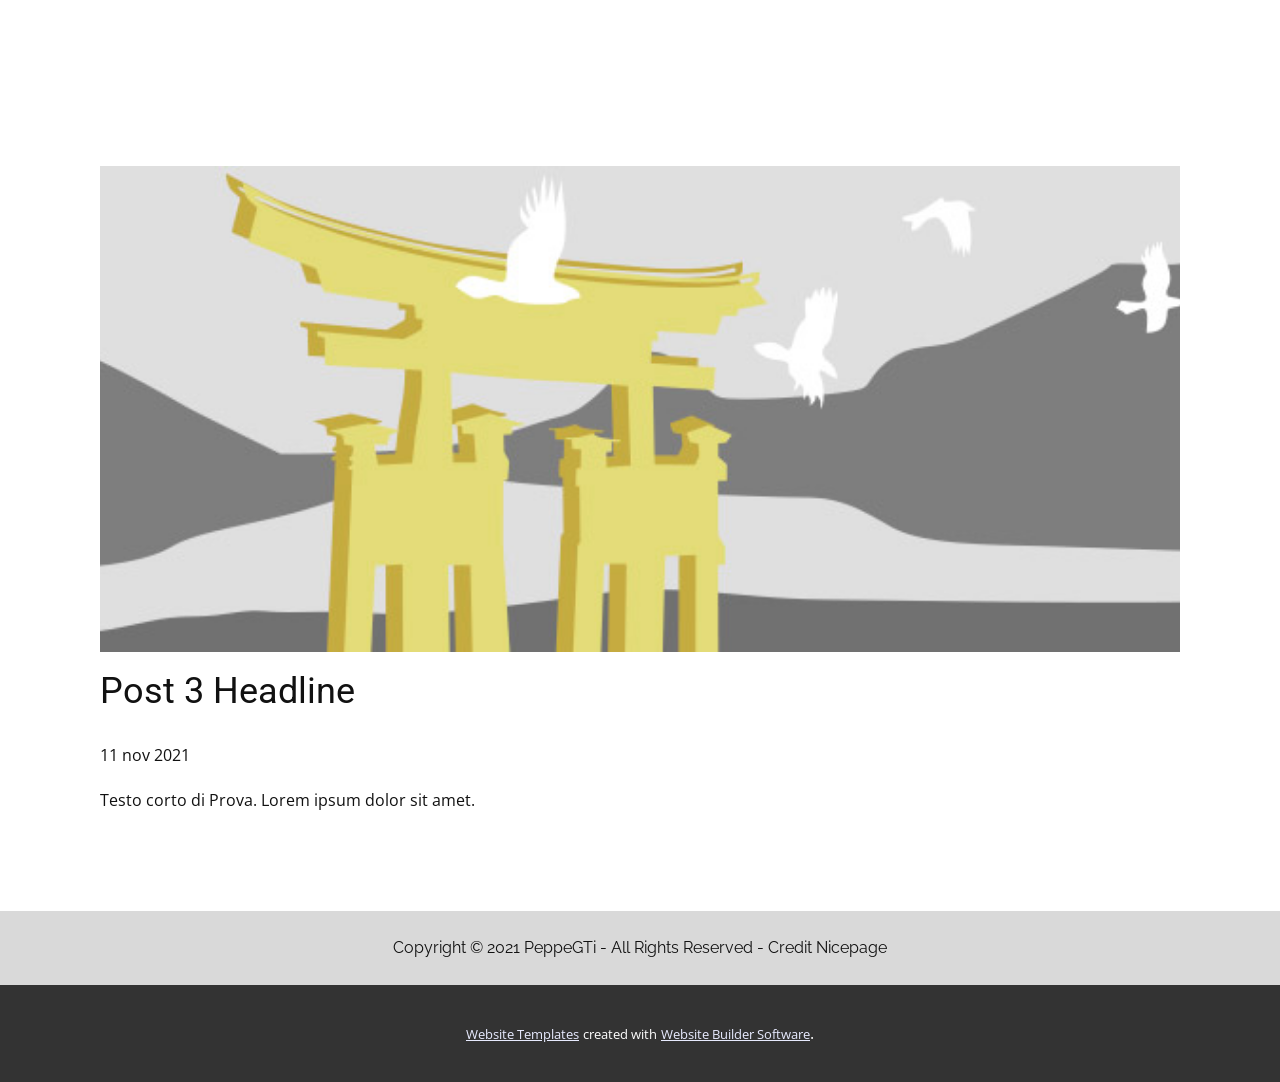
<file: blog/post-2.html>
<!doctype html>
<html style="font-size: 16px;" lang="en-IT"><head>
    <meta name="viewport" content="width=device-width, initial-scale=1.0">
    <meta charset="utf-8">
    <meta name="keywords" content="Post 1 Headline">
    <meta name="description" content="">
    <meta name="page_type" content="np-template-header-footer-from-plugin">
    <title>Post 3 Headline</title>
    <link rel="stylesheet" href="../nicepage.css" media="screen">
<link rel="stylesheet" href="../Post-Template.css" media="screen">
    <script class="u-script" type="text/javascript" src="../jquery.js" defer=""></script>
    <script class="u-script" type="text/javascript" src="../nicepage.js" defer=""></script>
    <meta name="generator" content="Nicepage 3.29.1, nicepage.com">
    <link rel="icon" href="../images/favicon.ico">
    <link id="u-theme-google-font" rel="stylesheet" href="https://fonts.googleapis.com/css?family=Roboto:100,100i,300,300i,400,400i,500,500i,700,700i,900,900i|Open+Sans:300,300i,400,400i,600,600i,700,700i,800,800i">
    <link id="u-page-google-font" rel="stylesheet" href="https://fonts.googleapis.com/css?family=Raleway:100,100i,200,200i,300,300i,400,400i,500,500i,600,600i,700,700i,800,800i,900,900i">
    
    
    <script type="application/ld+json">{
		"@context": "http://schema.org",
		"@type": "Organization",
		"name": "Giuseppe Sutera WebSite"
}</script>
    <meta name="theme-color" content="#1934fd">
  </head>
  <body class="u-body"><header class="u-clearfix u-header u-header" id="sec-44a9"><div class="u-clearfix u-sheet u-sheet-1">
        <nav class="u-align-left u-menu u-menu-dropdown u-offcanvas u-menu-1" data-responsive-from="MD">
          <div class="menu-collapse u-custom-font u-font-raleway" style="font-size: 1rem; letter-spacing: 0px; text-transform: uppercase; font-weight: 700;">
            <a class="u-button-style u-custom-active-border-color u-custom-border u-custom-border-color u-custom-borders u-custom-hover-border-color u-custom-left-right-menu-spacing u-custom-padding-bottom u-custom-text-active-color u-custom-text-color u-custom-text-hover-color u-custom-top-bottom-menu-spacing u-nav-link u-text-white" href="#" style="padding: 6px 12px; font-size: calc(1em + 12px);">
              <svg class="u-svg-link" preserveAspectRatio="xMidYMin slice" viewBox="0 0 302 302" style=""><use xmlns:xlink="http://www.w3.org/1999/xlink" xlink:href="#svg-5c50"></use></svg>
              <svg xmlns="http://www.w3.org/2000/svg" xmlns:xlink="http://www.w3.org/1999/xlink" version="1.1" id="svg-5c50" x="0px" y="0px" viewBox="0 0 302 302" style="enable-background:new 0 0 302 302;" xml:space="preserve" class="u-svg-content"><g><rect y="36" width="302" height="30"></rect><rect y="236" width="302" height="30"></rect><rect y="136" width="302" height="30"></rect>
</g><g></g><g></g><g></g><g></g><g></g><g></g><g></g><g></g><g></g><g></g><g></g><g></g><g></g><g></g><g></g></svg>
            </a>
          </div>
          <div class="u-custom-menu u-nav-container">
            <ul class="u-custom-font u-font-raleway u-nav u-spacing-30 u-unstyled u-nav-1"><li class="u-nav-item"><a class="u-border-2 u-border-active-grey-90 u-border-hover-grey-50 u-border-no-left u-border-no-right u-border-no-top u-button-style u-nav-link u-text-active-white u-text-hover-white u-text-white" href="../Home.html" style="padding: 10px 0px;">Home</a>
</li><li class="u-nav-item"><a class="u-border-2 u-border-active-grey-90 u-border-hover-grey-50 u-border-no-left u-border-no-right u-border-no-top u-button-style u-nav-link u-text-active-white u-text-hover-white u-text-white" href="../Home.html#enjoy" data-page-id="98271749" style="padding: 10px 0px;">My works</a>
</li><li class="u-nav-item"><a class="u-border-2 u-border-active-grey-90 u-border-hover-grey-50 u-border-no-left u-border-no-right u-border-no-top u-button-style u-nav-link u-text-active-white u-text-hover-white u-text-white" href="../Home.html#carousel_23a2" data-page-id="98271749" style="padding: 10px 0px;">Publications</a>
</li><li class="u-nav-item"><a class="u-border-2 u-border-active-grey-90 u-border-hover-grey-50 u-border-no-left u-border-no-right u-border-no-top u-button-style u-nav-link u-text-active-white u-text-hover-white u-text-white" href="../Home.html#Contact_me" data-page-id="98271749" style="padding: 10px 0px;">Contact me</a>
</li></ul>
          </div>
          <div class="u-custom-menu u-nav-container-collapse">
            <div class="u-align-center u-black u-container-style u-inner-container-layout u-opacity u-opacity-95 u-sidenav">
              <div class="u-inner-container-layout u-sidenav-overflow">
                <div class="u-menu-close"></div>
                <ul class="u-align-center u-nav u-popupmenu-items u-unstyled u-nav-2"><li class="u-nav-item"><a class="u-button-style u-nav-link" href="../Home.html" style="padding: 10px 0px;">Home</a>
</li><li class="u-nav-item"><a class="u-button-style u-nav-link" href="../Home.html#enjoy" data-page-id="98271749" style="padding: 10px 0px;">My works</a>
</li><li class="u-nav-item"><a class="u-button-style u-nav-link" href="../Home.html#carousel_23a2" data-page-id="98271749" style="padding: 10px 0px;">Publications</a>
</li><li class="u-nav-item"><a class="u-button-style u-nav-link" href="../Home.html#Contact_me" data-page-id="98271749" style="padding: 10px 0px;">Contact me</a>
</li></ul>
              </div>
            </div>
            <div class="u-black u-menu-overlay u-opacity u-opacity-70"></div>
          </div>
        </nav>
      </div></header>
    <section class="u-align-center u-clearfix u-section-1" id="sec-ff0b">
      <div class="u-clearfix u-sheet u-valign-middle-md u-valign-middle-sm u-valign-middle-xs u-sheet-1"><!--post_details--><!--post_details_options_json--><!--{"source":""}--><!--/post_details_options_json--><!--blog_post-->
        <div class="u-container-style u-expanded-width u-post-details u-post-details-1">
          <div class="u-container-layout u-valign-middle u-container-layout-1"><!--blog_post_image-->
            <img alt="" class="u-blog-control u-expanded-width u-image u-image-default u-image-1" src="[data-uri]"><!--/blog_post_image--><!--blog_post_header-->
            <h2 class="u-blog-control u-text u-text-1">Post 3 Headline</h2><!--/blog_post_header--><!--blog_post_metadata-->
            <div class="u-blog-control u-metadata u-metadata-1"><!--blog_post_metadata_date-->
              <span class="u-meta-date u-meta-icon">11 nov 2021</span><!--/blog_post_metadata_date--><!--blog_post_metadata_category-->
              <!--/blog_post_metadata_category--><!--blog_post_metadata_comments-->
              <!--/blog_post_metadata_comments-->
            </div><!--/blog_post_metadata--><!--blog_post_content-->
            <div class="u-align-justify u-blog-control u-post-content u-text u-text-2 fr-view">
  Testo corto di Prova. Lorem ipsum dolor sit amet.
  </div><!--/blog_post_content-->
          </div>
        </div><!--/blog_post--><!--/post_details-->
      </div>
    </section>
    
    
    <footer class="u-align-center u-clearfix u-footer u-grey-15 u-footer" id="sec-a032"><div class="u-align-left u-clearfix u-sheet u-valign-middle u-sheet-1">
        <p class="u-align-center u-custom-font u-font-raleway u-text u-text-default u-text-1"> Copyright © 2021 PeppeGTi - All Rights Reserved - Credit Nicepage</p>
      </div></footer>
    <section class="u-backlink u-clearfix u-grey-80">
      <a class="u-link" href="https://nicepage.com/website-templates" target="_blank">
        <span>Website Templates</span>
      </a>
      <p class="u-text">
        <span>created with</span>
      </p>
      <a class="u-link" href="" target="_blank">
        <span>Website Builder Software</span>
      </a>. 
    </section>
  
</body></html>
</file>
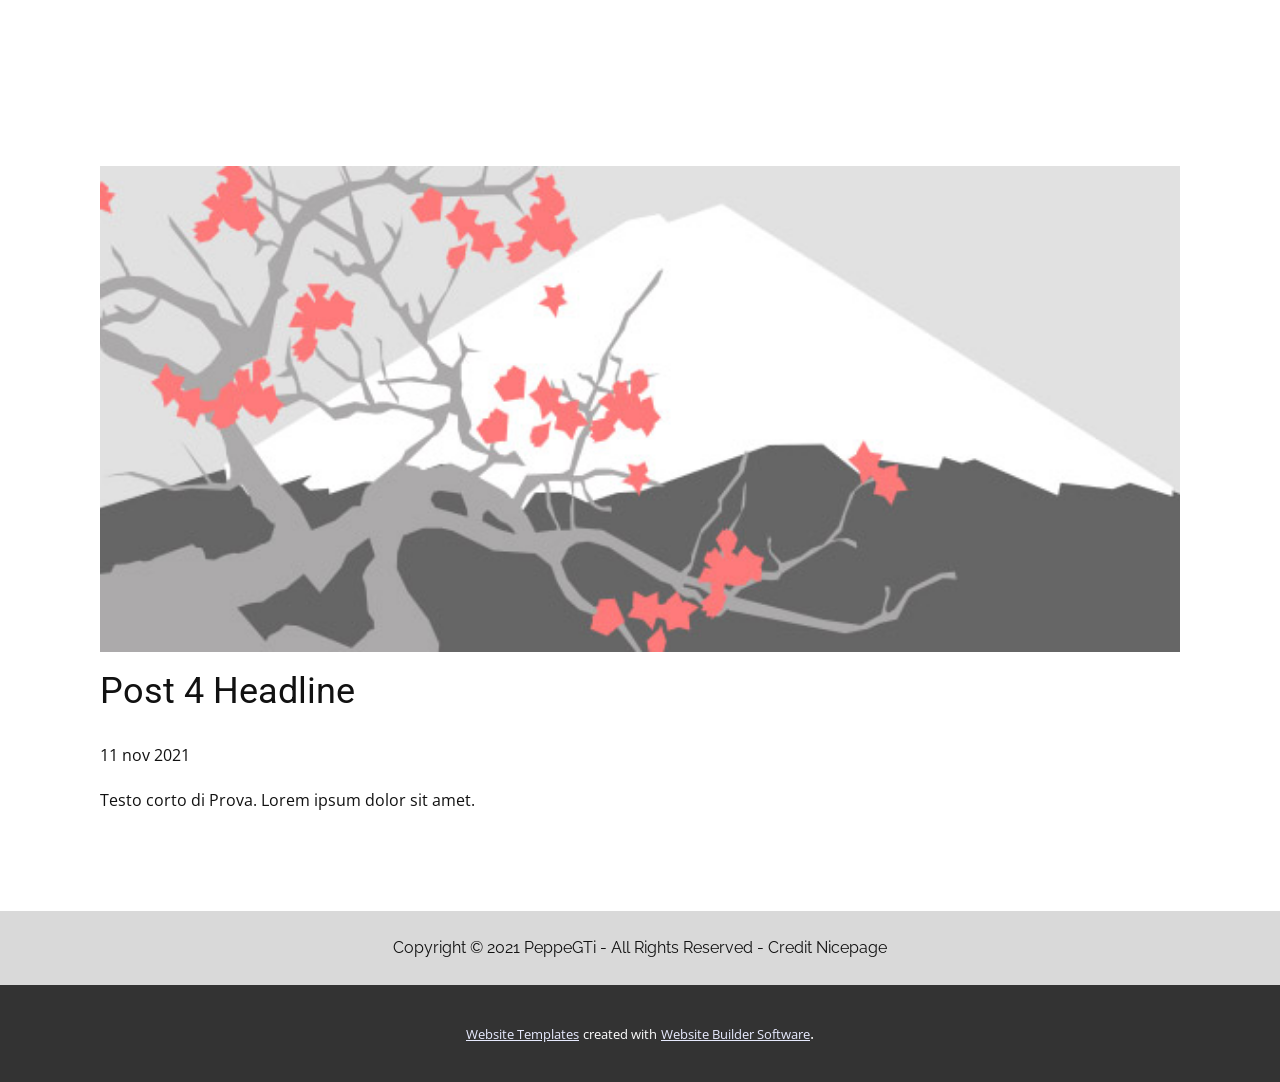
<file: blog/post-3.html>
<!doctype html>
<html style="font-size: 16px;" lang="en-IT"><head>
    <meta name="viewport" content="width=device-width, initial-scale=1.0">
    <meta charset="utf-8">
    <meta name="keywords" content="Post 1 Headline">
    <meta name="description" content="">
    <meta name="page_type" content="np-template-header-footer-from-plugin">
    <title>Post 4 Headline</title>
    <link rel="stylesheet" href="../nicepage.css" media="screen">
<link rel="stylesheet" href="../Post-Template.css" media="screen">
    <script class="u-script" type="text/javascript" src="../jquery.js" defer=""></script>
    <script class="u-script" type="text/javascript" src="../nicepage.js" defer=""></script>
    <meta name="generator" content="Nicepage 3.29.1, nicepage.com">
    <link rel="icon" href="../images/favicon.ico">
    <link id="u-theme-google-font" rel="stylesheet" href="https://fonts.googleapis.com/css?family=Roboto:100,100i,300,300i,400,400i,500,500i,700,700i,900,900i|Open+Sans:300,300i,400,400i,600,600i,700,700i,800,800i">
    <link id="u-page-google-font" rel="stylesheet" href="https://fonts.googleapis.com/css?family=Raleway:100,100i,200,200i,300,300i,400,400i,500,500i,600,600i,700,700i,800,800i,900,900i">
    
    
    <script type="application/ld+json">{
		"@context": "http://schema.org",
		"@type": "Organization",
		"name": "Giuseppe Sutera WebSite"
}</script>
    <meta name="theme-color" content="#1934fd">
  </head>
  <body class="u-body"><header class="u-clearfix u-header u-header" id="sec-44a9"><div class="u-clearfix u-sheet u-sheet-1">
        <nav class="u-align-left u-menu u-menu-dropdown u-offcanvas u-menu-1" data-responsive-from="MD">
          <div class="menu-collapse u-custom-font u-font-raleway" style="font-size: 1rem; letter-spacing: 0px; text-transform: uppercase; font-weight: 700;">
            <a class="u-button-style u-custom-active-border-color u-custom-border u-custom-border-color u-custom-borders u-custom-hover-border-color u-custom-left-right-menu-spacing u-custom-padding-bottom u-custom-text-active-color u-custom-text-color u-custom-text-hover-color u-custom-top-bottom-menu-spacing u-nav-link u-text-white" href="#" style="padding: 6px 12px; font-size: calc(1em + 12px);">
              <svg class="u-svg-link" preserveAspectRatio="xMidYMin slice" viewBox="0 0 302 302" style=""><use xmlns:xlink="http://www.w3.org/1999/xlink" xlink:href="#svg-5c50"></use></svg>
              <svg xmlns="http://www.w3.org/2000/svg" xmlns:xlink="http://www.w3.org/1999/xlink" version="1.1" id="svg-5c50" x="0px" y="0px" viewBox="0 0 302 302" style="enable-background:new 0 0 302 302;" xml:space="preserve" class="u-svg-content"><g><rect y="36" width="302" height="30"></rect><rect y="236" width="302" height="30"></rect><rect y="136" width="302" height="30"></rect>
</g><g></g><g></g><g></g><g></g><g></g><g></g><g></g><g></g><g></g><g></g><g></g><g></g><g></g><g></g><g></g></svg>
            </a>
          </div>
          <div class="u-custom-menu u-nav-container">
            <ul class="u-custom-font u-font-raleway u-nav u-spacing-30 u-unstyled u-nav-1"><li class="u-nav-item"><a class="u-border-2 u-border-active-grey-90 u-border-hover-grey-50 u-border-no-left u-border-no-right u-border-no-top u-button-style u-nav-link u-text-active-white u-text-hover-white u-text-white" href="../Home.html" style="padding: 10px 0px;">Home</a>
</li><li class="u-nav-item"><a class="u-border-2 u-border-active-grey-90 u-border-hover-grey-50 u-border-no-left u-border-no-right u-border-no-top u-button-style u-nav-link u-text-active-white u-text-hover-white u-text-white" href="../Home.html#enjoy" data-page-id="98271749" style="padding: 10px 0px;">My works</a>
</li><li class="u-nav-item"><a class="u-border-2 u-border-active-grey-90 u-border-hover-grey-50 u-border-no-left u-border-no-right u-border-no-top u-button-style u-nav-link u-text-active-white u-text-hover-white u-text-white" href="../Home.html#carousel_23a2" data-page-id="98271749" style="padding: 10px 0px;">Publications</a>
</li><li class="u-nav-item"><a class="u-border-2 u-border-active-grey-90 u-border-hover-grey-50 u-border-no-left u-border-no-right u-border-no-top u-button-style u-nav-link u-text-active-white u-text-hover-white u-text-white" href="../Home.html#Contact_me" data-page-id="98271749" style="padding: 10px 0px;">Contact me</a>
</li></ul>
          </div>
          <div class="u-custom-menu u-nav-container-collapse">
            <div class="u-align-center u-black u-container-style u-inner-container-layout u-opacity u-opacity-95 u-sidenav">
              <div class="u-inner-container-layout u-sidenav-overflow">
                <div class="u-menu-close"></div>
                <ul class="u-align-center u-nav u-popupmenu-items u-unstyled u-nav-2"><li class="u-nav-item"><a class="u-button-style u-nav-link" href="../Home.html" style="padding: 10px 0px;">Home</a>
</li><li class="u-nav-item"><a class="u-button-style u-nav-link" href="../Home.html#enjoy" data-page-id="98271749" style="padding: 10px 0px;">My works</a>
</li><li class="u-nav-item"><a class="u-button-style u-nav-link" href="../Home.html#carousel_23a2" data-page-id="98271749" style="padding: 10px 0px;">Publications</a>
</li><li class="u-nav-item"><a class="u-button-style u-nav-link" href="../Home.html#Contact_me" data-page-id="98271749" style="padding: 10px 0px;">Contact me</a>
</li></ul>
              </div>
            </div>
            <div class="u-black u-menu-overlay u-opacity u-opacity-70"></div>
          </div>
        </nav>
      </div></header>
    <section class="u-align-center u-clearfix u-section-1" id="sec-ff0b">
      <div class="u-clearfix u-sheet u-valign-middle-md u-valign-middle-sm u-valign-middle-xs u-sheet-1"><!--post_details--><!--post_details_options_json--><!--{"source":""}--><!--/post_details_options_json--><!--blog_post-->
        <div class="u-container-style u-expanded-width u-post-details u-post-details-1">
          <div class="u-container-layout u-valign-middle u-container-layout-1"><!--blog_post_image-->
            <img alt="" class="u-blog-control u-expanded-width u-image u-image-default u-image-1" src="[data-uri]"><!--/blog_post_image--><!--blog_post_header-->
            <h2 class="u-blog-control u-text u-text-1">Post 4 Headline</h2><!--/blog_post_header--><!--blog_post_metadata-->
            <div class="u-blog-control u-metadata u-metadata-1"><!--blog_post_metadata_date-->
              <span class="u-meta-date u-meta-icon">11 nov 2021</span><!--/blog_post_metadata_date--><!--blog_post_metadata_category-->
              <!--/blog_post_metadata_category--><!--blog_post_metadata_comments-->
              <!--/blog_post_metadata_comments-->
            </div><!--/blog_post_metadata--><!--blog_post_content-->
            <div class="u-align-justify u-blog-control u-post-content u-text u-text-2 fr-view">
  Testo corto di Prova. Lorem ipsum dolor sit amet.
  </div><!--/blog_post_content-->
          </div>
        </div><!--/blog_post--><!--/post_details-->
      </div>
    </section>
    
    
    <footer class="u-align-center u-clearfix u-footer u-grey-15 u-footer" id="sec-a032"><div class="u-align-left u-clearfix u-sheet u-valign-middle u-sheet-1">
        <p class="u-align-center u-custom-font u-font-raleway u-text u-text-default u-text-1"> Copyright © 2021 PeppeGTi - All Rights Reserved - Credit Nicepage</p>
      </div></footer>
    <section class="u-backlink u-clearfix u-grey-80">
      <a class="u-link" href="https://nicepage.com/website-templates" target="_blank">
        <span>Website Templates</span>
      </a>
      <p class="u-text">
        <span>created with</span>
      </p>
      <a class="u-link" href="" target="_blank">
        <span>Website Builder Software</span>
      </a>. 
    </section>
  
</body></html>
</file>
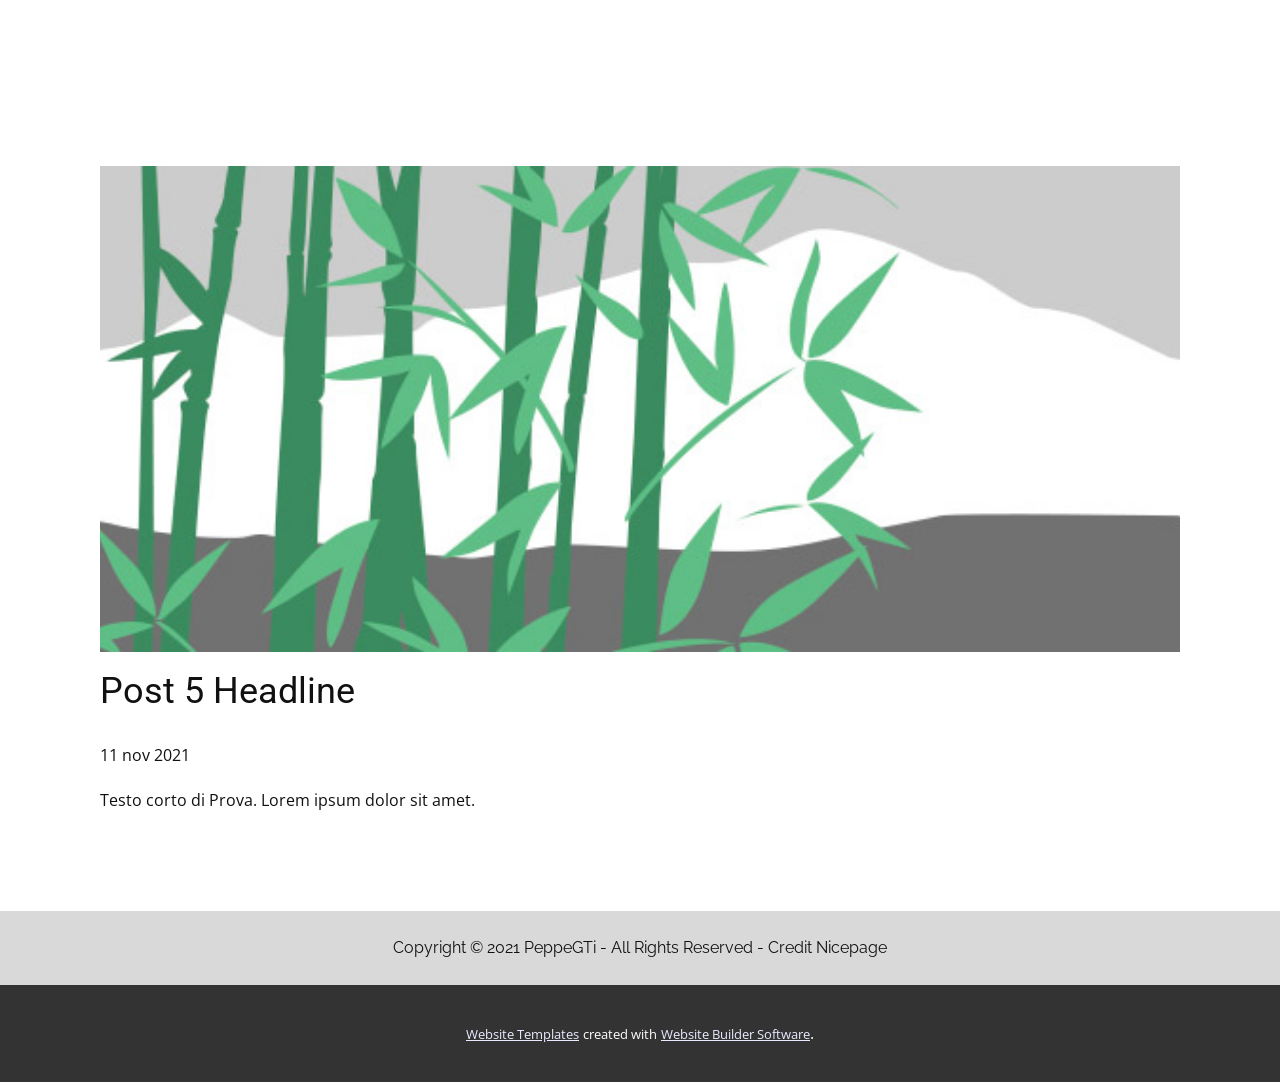
<file: blog/post-4.html>
<!doctype html>
<html style="font-size: 16px;" lang="en-IT"><head>
    <meta name="viewport" content="width=device-width, initial-scale=1.0">
    <meta charset="utf-8">
    <meta name="keywords" content="Post 1 Headline">
    <meta name="description" content="">
    <meta name="page_type" content="np-template-header-footer-from-plugin">
    <title>Post 5 Headline</title>
    <link rel="stylesheet" href="../nicepage.css" media="screen">
<link rel="stylesheet" href="../Post-Template.css" media="screen">
    <script class="u-script" type="text/javascript" src="../jquery.js" defer=""></script>
    <script class="u-script" type="text/javascript" src="../nicepage.js" defer=""></script>
    <meta name="generator" content="Nicepage 3.29.1, nicepage.com">
    <link rel="icon" href="../images/favicon.ico">
    <link id="u-theme-google-font" rel="stylesheet" href="https://fonts.googleapis.com/css?family=Roboto:100,100i,300,300i,400,400i,500,500i,700,700i,900,900i|Open+Sans:300,300i,400,400i,600,600i,700,700i,800,800i">
    <link id="u-page-google-font" rel="stylesheet" href="https://fonts.googleapis.com/css?family=Raleway:100,100i,200,200i,300,300i,400,400i,500,500i,600,600i,700,700i,800,800i,900,900i">
    
    
    <script type="application/ld+json">{
		"@context": "http://schema.org",
		"@type": "Organization",
		"name": "Giuseppe Sutera WebSite"
}</script>
    <meta name="theme-color" content="#1934fd">
  </head>
  <body class="u-body"><header class="u-clearfix u-header u-header" id="sec-44a9"><div class="u-clearfix u-sheet u-sheet-1">
        <nav class="u-align-left u-menu u-menu-dropdown u-offcanvas u-menu-1" data-responsive-from="MD">
          <div class="menu-collapse u-custom-font u-font-raleway" style="font-size: 1rem; letter-spacing: 0px; text-transform: uppercase; font-weight: 700;">
            <a class="u-button-style u-custom-active-border-color u-custom-border u-custom-border-color u-custom-borders u-custom-hover-border-color u-custom-left-right-menu-spacing u-custom-padding-bottom u-custom-text-active-color u-custom-text-color u-custom-text-hover-color u-custom-top-bottom-menu-spacing u-nav-link u-text-white" href="#" style="padding: 6px 12px; font-size: calc(1em + 12px);">
              <svg class="u-svg-link" preserveAspectRatio="xMidYMin slice" viewBox="0 0 302 302" style=""><use xmlns:xlink="http://www.w3.org/1999/xlink" xlink:href="#svg-5c50"></use></svg>
              <svg xmlns="http://www.w3.org/2000/svg" xmlns:xlink="http://www.w3.org/1999/xlink" version="1.1" id="svg-5c50" x="0px" y="0px" viewBox="0 0 302 302" style="enable-background:new 0 0 302 302;" xml:space="preserve" class="u-svg-content"><g><rect y="36" width="302" height="30"></rect><rect y="236" width="302" height="30"></rect><rect y="136" width="302" height="30"></rect>
</g><g></g><g></g><g></g><g></g><g></g><g></g><g></g><g></g><g></g><g></g><g></g><g></g><g></g><g></g><g></g></svg>
            </a>
          </div>
          <div class="u-custom-menu u-nav-container">
            <ul class="u-custom-font u-font-raleway u-nav u-spacing-30 u-unstyled u-nav-1"><li class="u-nav-item"><a class="u-border-2 u-border-active-grey-90 u-border-hover-grey-50 u-border-no-left u-border-no-right u-border-no-top u-button-style u-nav-link u-text-active-white u-text-hover-white u-text-white" href="../Home.html" style="padding: 10px 0px;">Home</a>
</li><li class="u-nav-item"><a class="u-border-2 u-border-active-grey-90 u-border-hover-grey-50 u-border-no-left u-border-no-right u-border-no-top u-button-style u-nav-link u-text-active-white u-text-hover-white u-text-white" href="../Home.html#enjoy" data-page-id="98271749" style="padding: 10px 0px;">My works</a>
</li><li class="u-nav-item"><a class="u-border-2 u-border-active-grey-90 u-border-hover-grey-50 u-border-no-left u-border-no-right u-border-no-top u-button-style u-nav-link u-text-active-white u-text-hover-white u-text-white" href="../Home.html#carousel_23a2" data-page-id="98271749" style="padding: 10px 0px;">Publications</a>
</li><li class="u-nav-item"><a class="u-border-2 u-border-active-grey-90 u-border-hover-grey-50 u-border-no-left u-border-no-right u-border-no-top u-button-style u-nav-link u-text-active-white u-text-hover-white u-text-white" href="../Home.html#Contact_me" data-page-id="98271749" style="padding: 10px 0px;">Contact me</a>
</li></ul>
          </div>
          <div class="u-custom-menu u-nav-container-collapse">
            <div class="u-align-center u-black u-container-style u-inner-container-layout u-opacity u-opacity-95 u-sidenav">
              <div class="u-inner-container-layout u-sidenav-overflow">
                <div class="u-menu-close"></div>
                <ul class="u-align-center u-nav u-popupmenu-items u-unstyled u-nav-2"><li class="u-nav-item"><a class="u-button-style u-nav-link" href="../Home.html" style="padding: 10px 0px;">Home</a>
</li><li class="u-nav-item"><a class="u-button-style u-nav-link" href="../Home.html#enjoy" data-page-id="98271749" style="padding: 10px 0px;">My works</a>
</li><li class="u-nav-item"><a class="u-button-style u-nav-link" href="../Home.html#carousel_23a2" data-page-id="98271749" style="padding: 10px 0px;">Publications</a>
</li><li class="u-nav-item"><a class="u-button-style u-nav-link" href="../Home.html#Contact_me" data-page-id="98271749" style="padding: 10px 0px;">Contact me</a>
</li></ul>
              </div>
            </div>
            <div class="u-black u-menu-overlay u-opacity u-opacity-70"></div>
          </div>
        </nav>
      </div></header>
    <section class="u-align-center u-clearfix u-section-1" id="sec-ff0b">
      <div class="u-clearfix u-sheet u-valign-middle-md u-valign-middle-sm u-valign-middle-xs u-sheet-1"><!--post_details--><!--post_details_options_json--><!--{"source":""}--><!--/post_details_options_json--><!--blog_post-->
        <div class="u-container-style u-expanded-width u-post-details u-post-details-1">
          <div class="u-container-layout u-valign-middle u-container-layout-1"><!--blog_post_image-->
            <img alt="" class="u-blog-control u-expanded-width u-image u-image-default u-image-1" src="[data-uri]"><!--/blog_post_image--><!--blog_post_header-->
            <h2 class="u-blog-control u-text u-text-1">Post 5 Headline</h2><!--/blog_post_header--><!--blog_post_metadata-->
            <div class="u-blog-control u-metadata u-metadata-1"><!--blog_post_metadata_date-->
              <span class="u-meta-date u-meta-icon">11 nov 2021</span><!--/blog_post_metadata_date--><!--blog_post_metadata_category-->
              <!--/blog_post_metadata_category--><!--blog_post_metadata_comments-->
              <!--/blog_post_metadata_comments-->
            </div><!--/blog_post_metadata--><!--blog_post_content-->
            <div class="u-align-justify u-blog-control u-post-content u-text u-text-2 fr-view">
  Testo corto di Prova. Lorem ipsum dolor sit amet.
  </div><!--/blog_post_content-->
          </div>
        </div><!--/blog_post--><!--/post_details-->
      </div>
    </section>
    
    
    <footer class="u-align-center u-clearfix u-footer u-grey-15 u-footer" id="sec-a032"><div class="u-align-left u-clearfix u-sheet u-valign-middle u-sheet-1">
        <p class="u-align-center u-custom-font u-font-raleway u-text u-text-default u-text-1"> Copyright © 2021 PeppeGTi - All Rights Reserved - Credit Nicepage</p>
      </div></footer>
    <section class="u-backlink u-clearfix u-grey-80">
      <a class="u-link" href="https://nicepage.com/website-templates" target="_blank">
        <span>Website Templates</span>
      </a>
      <p class="u-text">
        <span>created with</span>
      </p>
      <a class="u-link" href="" target="_blank">
        <span>Website Builder Software</span>
      </a>. 
    </section>
  
</body></html>
</file>
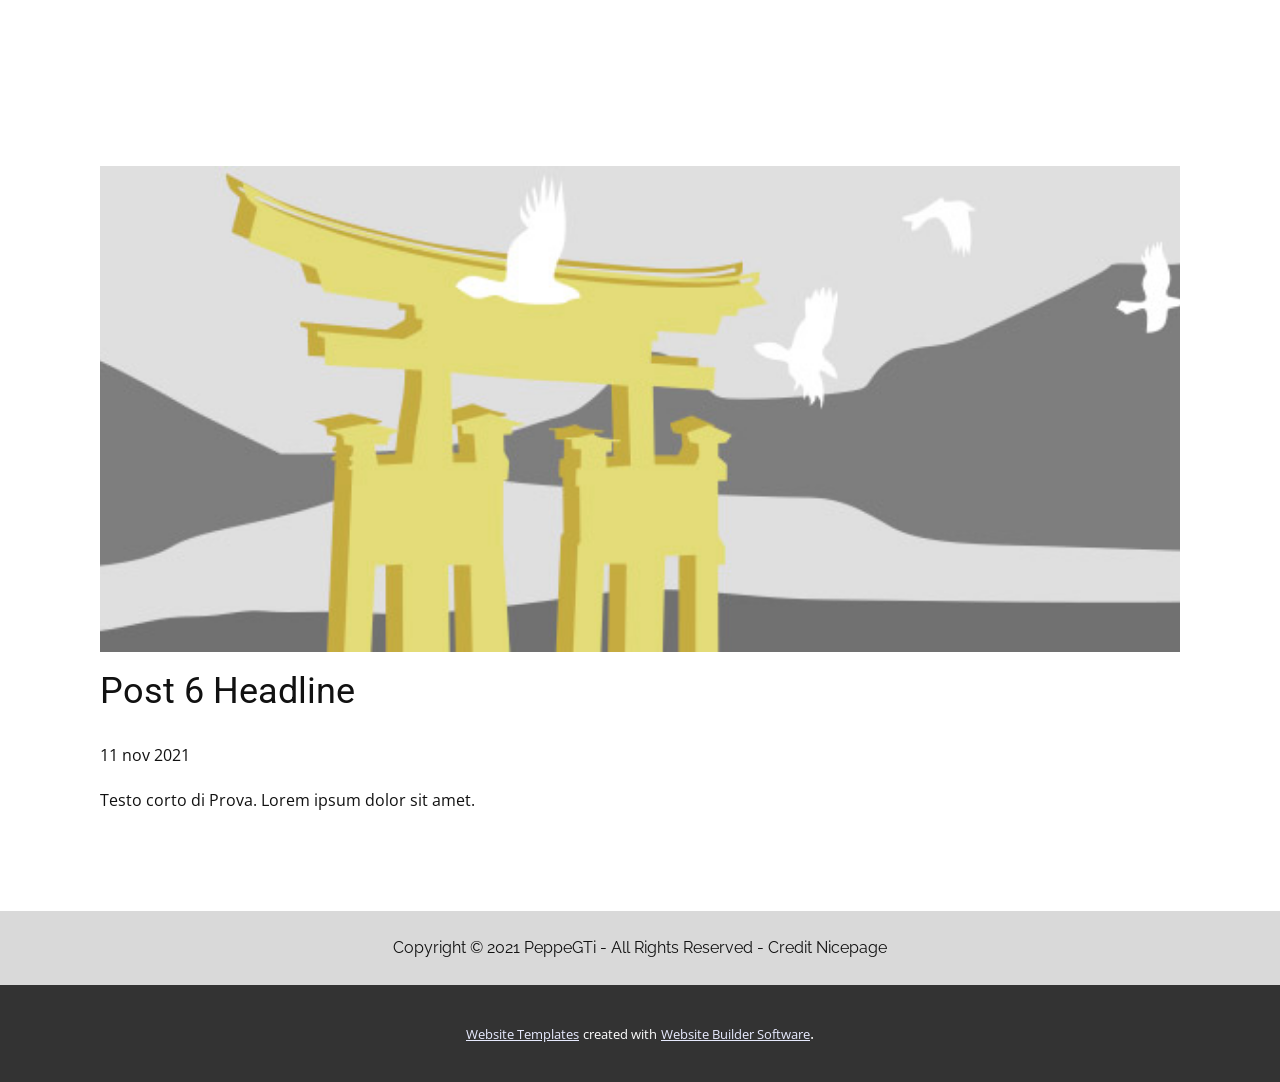
<file: blog/post-5.html>
<!doctype html>
<html style="font-size: 16px;" lang="en-IT"><head>
    <meta name="viewport" content="width=device-width, initial-scale=1.0">
    <meta charset="utf-8">
    <meta name="keywords" content="Post 1 Headline">
    <meta name="description" content="">
    <meta name="page_type" content="np-template-header-footer-from-plugin">
    <title>Post 6 Headline</title>
    <link rel="stylesheet" href="../nicepage.css" media="screen">
<link rel="stylesheet" href="../Post-Template.css" media="screen">
    <script class="u-script" type="text/javascript" src="../jquery.js" defer=""></script>
    <script class="u-script" type="text/javascript" src="../nicepage.js" defer=""></script>
    <meta name="generator" content="Nicepage 3.29.1, nicepage.com">
    <link rel="icon" href="../images/favicon.ico">
    <link id="u-theme-google-font" rel="stylesheet" href="https://fonts.googleapis.com/css?family=Roboto:100,100i,300,300i,400,400i,500,500i,700,700i,900,900i|Open+Sans:300,300i,400,400i,600,600i,700,700i,800,800i">
    <link id="u-page-google-font" rel="stylesheet" href="https://fonts.googleapis.com/css?family=Raleway:100,100i,200,200i,300,300i,400,400i,500,500i,600,600i,700,700i,800,800i,900,900i">
    
    
    <script type="application/ld+json">{
		"@context": "http://schema.org",
		"@type": "Organization",
		"name": "Giuseppe Sutera WebSite"
}</script>
    <meta name="theme-color" content="#1934fd">
  </head>
  <body class="u-body"><header class="u-clearfix u-header u-header" id="sec-44a9"><div class="u-clearfix u-sheet u-sheet-1">
        <nav class="u-align-left u-menu u-menu-dropdown u-offcanvas u-menu-1" data-responsive-from="MD">
          <div class="menu-collapse u-custom-font u-font-raleway" style="font-size: 1rem; letter-spacing: 0px; text-transform: uppercase; font-weight: 700;">
            <a class="u-button-style u-custom-active-border-color u-custom-border u-custom-border-color u-custom-borders u-custom-hover-border-color u-custom-left-right-menu-spacing u-custom-padding-bottom u-custom-text-active-color u-custom-text-color u-custom-text-hover-color u-custom-top-bottom-menu-spacing u-nav-link u-text-white" href="#" style="padding: 6px 12px; font-size: calc(1em + 12px);">
              <svg class="u-svg-link" preserveAspectRatio="xMidYMin slice" viewBox="0 0 302 302" style=""><use xmlns:xlink="http://www.w3.org/1999/xlink" xlink:href="#svg-5c50"></use></svg>
              <svg xmlns="http://www.w3.org/2000/svg" xmlns:xlink="http://www.w3.org/1999/xlink" version="1.1" id="svg-5c50" x="0px" y="0px" viewBox="0 0 302 302" style="enable-background:new 0 0 302 302;" xml:space="preserve" class="u-svg-content"><g><rect y="36" width="302" height="30"></rect><rect y="236" width="302" height="30"></rect><rect y="136" width="302" height="30"></rect>
</g><g></g><g></g><g></g><g></g><g></g><g></g><g></g><g></g><g></g><g></g><g></g><g></g><g></g><g></g><g></g></svg>
            </a>
          </div>
          <div class="u-custom-menu u-nav-container">
            <ul class="u-custom-font u-font-raleway u-nav u-spacing-30 u-unstyled u-nav-1"><li class="u-nav-item"><a class="u-border-2 u-border-active-grey-90 u-border-hover-grey-50 u-border-no-left u-border-no-right u-border-no-top u-button-style u-nav-link u-text-active-white u-text-hover-white u-text-white" href="../Home.html" style="padding: 10px 0px;">Home</a>
</li><li class="u-nav-item"><a class="u-border-2 u-border-active-grey-90 u-border-hover-grey-50 u-border-no-left u-border-no-right u-border-no-top u-button-style u-nav-link u-text-active-white u-text-hover-white u-text-white" href="../Home.html#enjoy" data-page-id="98271749" style="padding: 10px 0px;">My works</a>
</li><li class="u-nav-item"><a class="u-border-2 u-border-active-grey-90 u-border-hover-grey-50 u-border-no-left u-border-no-right u-border-no-top u-button-style u-nav-link u-text-active-white u-text-hover-white u-text-white" href="../Home.html#carousel_23a2" data-page-id="98271749" style="padding: 10px 0px;">Publications</a>
</li><li class="u-nav-item"><a class="u-border-2 u-border-active-grey-90 u-border-hover-grey-50 u-border-no-left u-border-no-right u-border-no-top u-button-style u-nav-link u-text-active-white u-text-hover-white u-text-white" href="../Home.html#Contact_me" data-page-id="98271749" style="padding: 10px 0px;">Contact me</a>
</li></ul>
          </div>
          <div class="u-custom-menu u-nav-container-collapse">
            <div class="u-align-center u-black u-container-style u-inner-container-layout u-opacity u-opacity-95 u-sidenav">
              <div class="u-inner-container-layout u-sidenav-overflow">
                <div class="u-menu-close"></div>
                <ul class="u-align-center u-nav u-popupmenu-items u-unstyled u-nav-2"><li class="u-nav-item"><a class="u-button-style u-nav-link" href="../Home.html" style="padding: 10px 0px;">Home</a>
</li><li class="u-nav-item"><a class="u-button-style u-nav-link" href="../Home.html#enjoy" data-page-id="98271749" style="padding: 10px 0px;">My works</a>
</li><li class="u-nav-item"><a class="u-button-style u-nav-link" href="../Home.html#carousel_23a2" data-page-id="98271749" style="padding: 10px 0px;">Publications</a>
</li><li class="u-nav-item"><a class="u-button-style u-nav-link" href="../Home.html#Contact_me" data-page-id="98271749" style="padding: 10px 0px;">Contact me</a>
</li></ul>
              </div>
            </div>
            <div class="u-black u-menu-overlay u-opacity u-opacity-70"></div>
          </div>
        </nav>
      </div></header>
    <section class="u-align-center u-clearfix u-section-1" id="sec-ff0b">
      <div class="u-clearfix u-sheet u-valign-middle-md u-valign-middle-sm u-valign-middle-xs u-sheet-1"><!--post_details--><!--post_details_options_json--><!--{"source":""}--><!--/post_details_options_json--><!--blog_post-->
        <div class="u-container-style u-expanded-width u-post-details u-post-details-1">
          <div class="u-container-layout u-valign-middle u-container-layout-1"><!--blog_post_image-->
            <img alt="" class="u-blog-control u-expanded-width u-image u-image-default u-image-1" src="[data-uri]"><!--/blog_post_image--><!--blog_post_header-->
            <h2 class="u-blog-control u-text u-text-1">Post 6 Headline</h2><!--/blog_post_header--><!--blog_post_metadata-->
            <div class="u-blog-control u-metadata u-metadata-1"><!--blog_post_metadata_date-->
              <span class="u-meta-date u-meta-icon">11 nov 2021</span><!--/blog_post_metadata_date--><!--blog_post_metadata_category-->
              <!--/blog_post_metadata_category--><!--blog_post_metadata_comments-->
              <!--/blog_post_metadata_comments-->
            </div><!--/blog_post_metadata--><!--blog_post_content-->
            <div class="u-align-justify u-blog-control u-post-content u-text u-text-2 fr-view">
  Testo corto di Prova. Lorem ipsum dolor sit amet.
  </div><!--/blog_post_content-->
          </div>
        </div><!--/blog_post--><!--/post_details-->
      </div>
    </section>
    
    
    <footer class="u-align-center u-clearfix u-footer u-grey-15 u-footer" id="sec-a032"><div class="u-align-left u-clearfix u-sheet u-valign-middle u-sheet-1">
        <p class="u-align-center u-custom-font u-font-raleway u-text u-text-default u-text-1"> Copyright © 2021 PeppeGTi - All Rights Reserved - Credit Nicepage</p>
      </div></footer>
    <section class="u-backlink u-clearfix u-grey-80">
      <a class="u-link" href="https://nicepage.com/website-templates" target="_blank">
        <span>Website Templates</span>
      </a>
      <p class="u-text">
        <span>created with</span>
      </p>
      <a class="u-link" href="" target="_blank">
        <span>Website Builder Software</span>
      </a>. 
    </section>
  
</body></html>
</file>
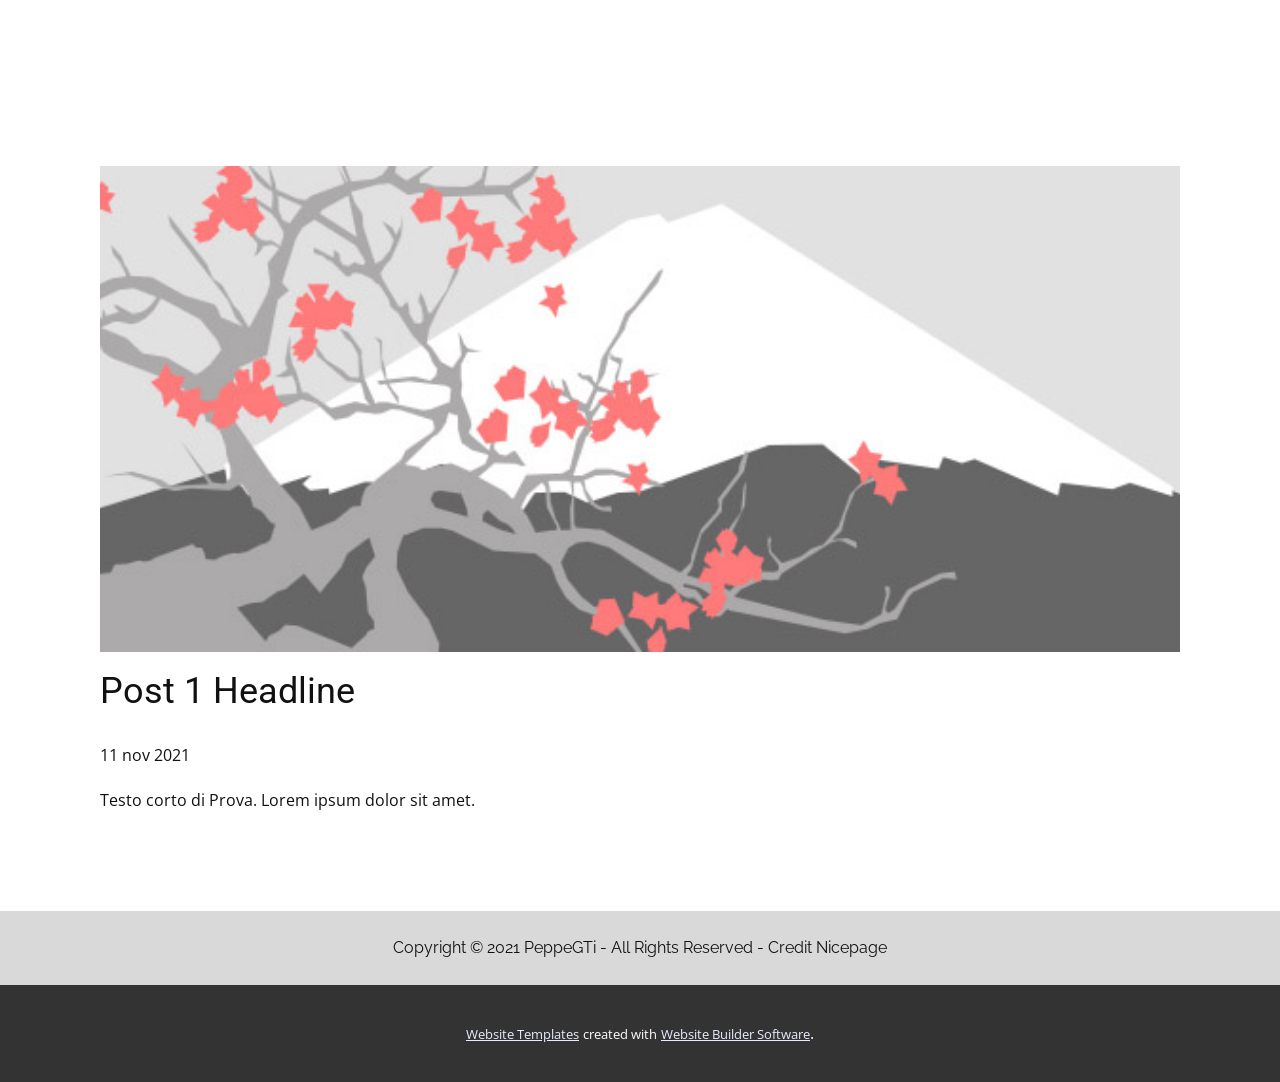
<file: blog/post.html>
<!doctype html>
<html style="font-size: 16px;" lang="en-IT"><head>
    <meta name="viewport" content="width=device-width, initial-scale=1.0">
    <meta charset="utf-8">
    <meta name="keywords" content="Post 1 Headline">
    <meta name="description" content="">
    <meta name="page_type" content="np-template-header-footer-from-plugin">
    <title>Post 1 Headline</title>
    <link rel="stylesheet" href="../nicepage.css" media="screen">
<link rel="stylesheet" href="../Post-Template.css" media="screen">
    <script class="u-script" type="text/javascript" src="../jquery.js" defer=""></script>
    <script class="u-script" type="text/javascript" src="../nicepage.js" defer=""></script>
    <meta name="generator" content="Nicepage 3.29.1, nicepage.com">
    <link rel="icon" href="../images/favicon.ico">
    <link id="u-theme-google-font" rel="stylesheet" href="https://fonts.googleapis.com/css?family=Roboto:100,100i,300,300i,400,400i,500,500i,700,700i,900,900i|Open+Sans:300,300i,400,400i,600,600i,700,700i,800,800i">
    <link id="u-page-google-font" rel="stylesheet" href="https://fonts.googleapis.com/css?family=Raleway:100,100i,200,200i,300,300i,400,400i,500,500i,600,600i,700,700i,800,800i,900,900i">
    
    
    <script type="application/ld+json">{
		"@context": "http://schema.org",
		"@type": "Organization",
		"name": "Giuseppe Sutera WebSite"
}</script>
    <meta name="theme-color" content="#1934fd">
  </head>
  <body class="u-body"><header class="u-clearfix u-header u-header" id="sec-44a9"><div class="u-clearfix u-sheet u-sheet-1">
        <nav class="u-align-left u-menu u-menu-dropdown u-offcanvas u-menu-1" data-responsive-from="MD">
          <div class="menu-collapse u-custom-font u-font-raleway" style="font-size: 1rem; letter-spacing: 0px; text-transform: uppercase; font-weight: 700;">
            <a class="u-button-style u-custom-active-border-color u-custom-border u-custom-border-color u-custom-borders u-custom-hover-border-color u-custom-left-right-menu-spacing u-custom-padding-bottom u-custom-text-active-color u-custom-text-color u-custom-text-hover-color u-custom-top-bottom-menu-spacing u-nav-link u-text-white" href="#" style="padding: 6px 12px; font-size: calc(1em + 12px);">
              <svg class="u-svg-link" preserveAspectRatio="xMidYMin slice" viewBox="0 0 302 302" style=""><use xmlns:xlink="http://www.w3.org/1999/xlink" xlink:href="#svg-5c50"></use></svg>
              <svg xmlns="http://www.w3.org/2000/svg" xmlns:xlink="http://www.w3.org/1999/xlink" version="1.1" id="svg-5c50" x="0px" y="0px" viewBox="0 0 302 302" style="enable-background:new 0 0 302 302;" xml:space="preserve" class="u-svg-content"><g><rect y="36" width="302" height="30"></rect><rect y="236" width="302" height="30"></rect><rect y="136" width="302" height="30"></rect>
</g><g></g><g></g><g></g><g></g><g></g><g></g><g></g><g></g><g></g><g></g><g></g><g></g><g></g><g></g><g></g></svg>
            </a>
          </div>
          <div class="u-custom-menu u-nav-container">
            <ul class="u-custom-font u-font-raleway u-nav u-spacing-30 u-unstyled u-nav-1"><li class="u-nav-item"><a class="u-border-2 u-border-active-grey-90 u-border-hover-grey-50 u-border-no-left u-border-no-right u-border-no-top u-button-style u-nav-link u-text-active-white u-text-hover-white u-text-white" href="../Home.html" style="padding: 10px 0px;">Home</a>
</li><li class="u-nav-item"><a class="u-border-2 u-border-active-grey-90 u-border-hover-grey-50 u-border-no-left u-border-no-right u-border-no-top u-button-style u-nav-link u-text-active-white u-text-hover-white u-text-white" href="../Home.html#enjoy" data-page-id="98271749" style="padding: 10px 0px;">My works</a>
</li><li class="u-nav-item"><a class="u-border-2 u-border-active-grey-90 u-border-hover-grey-50 u-border-no-left u-border-no-right u-border-no-top u-button-style u-nav-link u-text-active-white u-text-hover-white u-text-white" href="../Home.html#carousel_23a2" data-page-id="98271749" style="padding: 10px 0px;">Publications</a>
</li><li class="u-nav-item"><a class="u-border-2 u-border-active-grey-90 u-border-hover-grey-50 u-border-no-left u-border-no-right u-border-no-top u-button-style u-nav-link u-text-active-white u-text-hover-white u-text-white" href="../Home.html#Contact_me" data-page-id="98271749" style="padding: 10px 0px;">Contact me</a>
</li></ul>
          </div>
          <div class="u-custom-menu u-nav-container-collapse">
            <div class="u-align-center u-black u-container-style u-inner-container-layout u-opacity u-opacity-95 u-sidenav">
              <div class="u-inner-container-layout u-sidenav-overflow">
                <div class="u-menu-close"></div>
                <ul class="u-align-center u-nav u-popupmenu-items u-unstyled u-nav-2"><li class="u-nav-item"><a class="u-button-style u-nav-link" href="../Home.html" style="padding: 10px 0px;">Home</a>
</li><li class="u-nav-item"><a class="u-button-style u-nav-link" href="../Home.html#enjoy" data-page-id="98271749" style="padding: 10px 0px;">My works</a>
</li><li class="u-nav-item"><a class="u-button-style u-nav-link" href="../Home.html#carousel_23a2" data-page-id="98271749" style="padding: 10px 0px;">Publications</a>
</li><li class="u-nav-item"><a class="u-button-style u-nav-link" href="../Home.html#Contact_me" data-page-id="98271749" style="padding: 10px 0px;">Contact me</a>
</li></ul>
              </div>
            </div>
            <div class="u-black u-menu-overlay u-opacity u-opacity-70"></div>
          </div>
        </nav>
      </div></header>
    <section class="u-align-center u-clearfix u-section-1" id="sec-ff0b">
      <div class="u-clearfix u-sheet u-valign-middle-md u-valign-middle-sm u-valign-middle-xs u-sheet-1"><!--post_details--><!--post_details_options_json--><!--{"source":""}--><!--/post_details_options_json--><!--blog_post-->
        <div class="u-container-style u-expanded-width u-post-details u-post-details-1">
          <div class="u-container-layout u-valign-middle u-container-layout-1"><!--blog_post_image-->
            <img alt="" class="u-blog-control u-expanded-width u-image u-image-default u-image-1" src="[data-uri]"><!--/blog_post_image--><!--blog_post_header-->
            <h2 class="u-blog-control u-text u-text-1">Post 1 Headline</h2><!--/blog_post_header--><!--blog_post_metadata-->
            <div class="u-blog-control u-metadata u-metadata-1"><!--blog_post_metadata_date-->
              <span class="u-meta-date u-meta-icon">11 nov 2021</span><!--/blog_post_metadata_date--><!--blog_post_metadata_category-->
              <!--/blog_post_metadata_category--><!--blog_post_metadata_comments-->
              <!--/blog_post_metadata_comments-->
            </div><!--/blog_post_metadata--><!--blog_post_content-->
            <div class="u-align-justify u-blog-control u-post-content u-text u-text-2 fr-view">
  Testo corto di Prova. Lorem ipsum dolor sit amet.
  </div><!--/blog_post_content-->
          </div>
        </div><!--/blog_post--><!--/post_details-->
      </div>
    </section>
    
    
    <footer class="u-align-center u-clearfix u-footer u-grey-15 u-footer" id="sec-a032"><div class="u-align-left u-clearfix u-sheet u-valign-middle u-sheet-1">
        <p class="u-align-center u-custom-font u-font-raleway u-text u-text-default u-text-1"> Copyright © 2021 PeppeGTi - All Rights Reserved - Credit Nicepage</p>
      </div></footer>
    <section class="u-backlink u-clearfix u-grey-80">
      <a class="u-link" href="https://nicepage.com/website-templates" target="_blank">
        <span>Website Templates</span>
      </a>
      <p class="u-text">
        <span>created with</span>
      </p>
      <a class="u-link" href="" target="_blank">
        <span>Website Builder Software</span>
      </a>. 
    </section>
  
</body></html>
</file>
